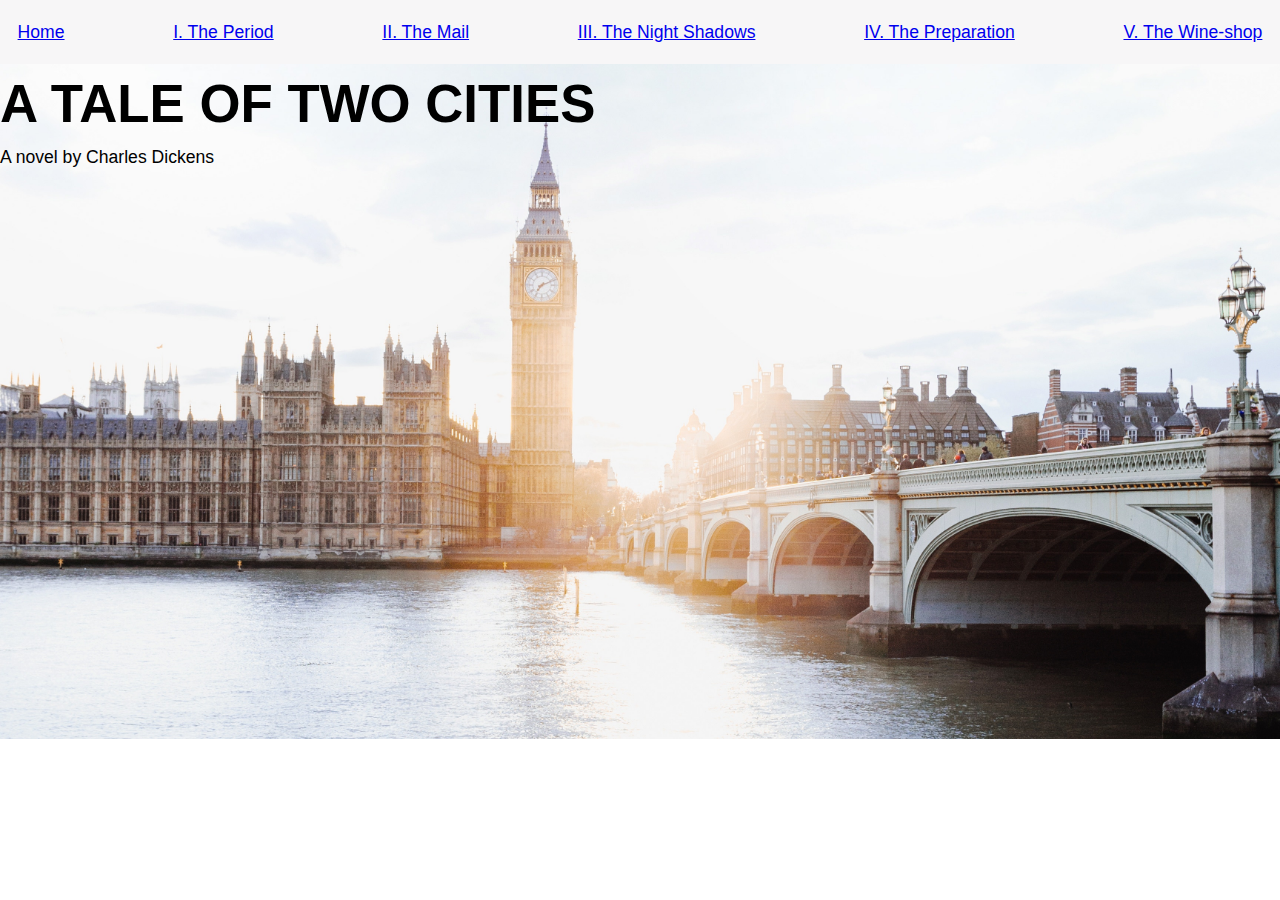
<file: index.html>
<!DOCTYPE html>
<html lang="en-US">
<head>
  <title>A TALE OF TWO CITIES</title>
  <meta charset="utf-8">
  <meta name="author" content="Clara Cribb, author of the HTML, not the book.">
  <meta name="description" content="Written in 1859 by Charles Dickens, it's set in London and Paris before and during the French Revolution. A French doctor is united with his daughter, whom he has never met; after an 18-year imprisonment in the Bastille in Paris.">
  <meta property="og:title" content="A Tale of Two Cities">
  <meta property="og:description" content="A historical novel written in 1859 by one of the greatest novelists of his time, Charles Dicken.">
  <link href="https://fonts.googleapis.com/css?family=Lato:400,700" rel="stylesheet">
  <link rel="stylesheet" href="main.css">
  <meta name="viewport" content="width=device-width, initial-scale=1">
</head>
<body>
<nav class="menu">
  <ul style="list-style-type:none">
    <li><a href="index.html" target="_blank">Home</a></li>
    <li><a href="chapter1.html" target="_blank">I. The Period</a></li>
    <li><a href="chapter2.html" target="_blank">II. The Mail</a></li>
    <li><a href="chapter3.html" target="_blank">III. The Night Shadows</a></li>
    <li><a href="chapter4.html" target="_blank">IV. The Preparation</a></li>
    <li><a href="chapter5.html" target="_blank">V. The Wine-shop</a></li>
  </ul>
</nav>
<main class="viewports homepage">
<h1 class="book-title">A TALE OF TWO CITIES</h1>
<p class="author subtitle">A novel by Charles Dickens</p>

</main>
</body>
</html>
</file>
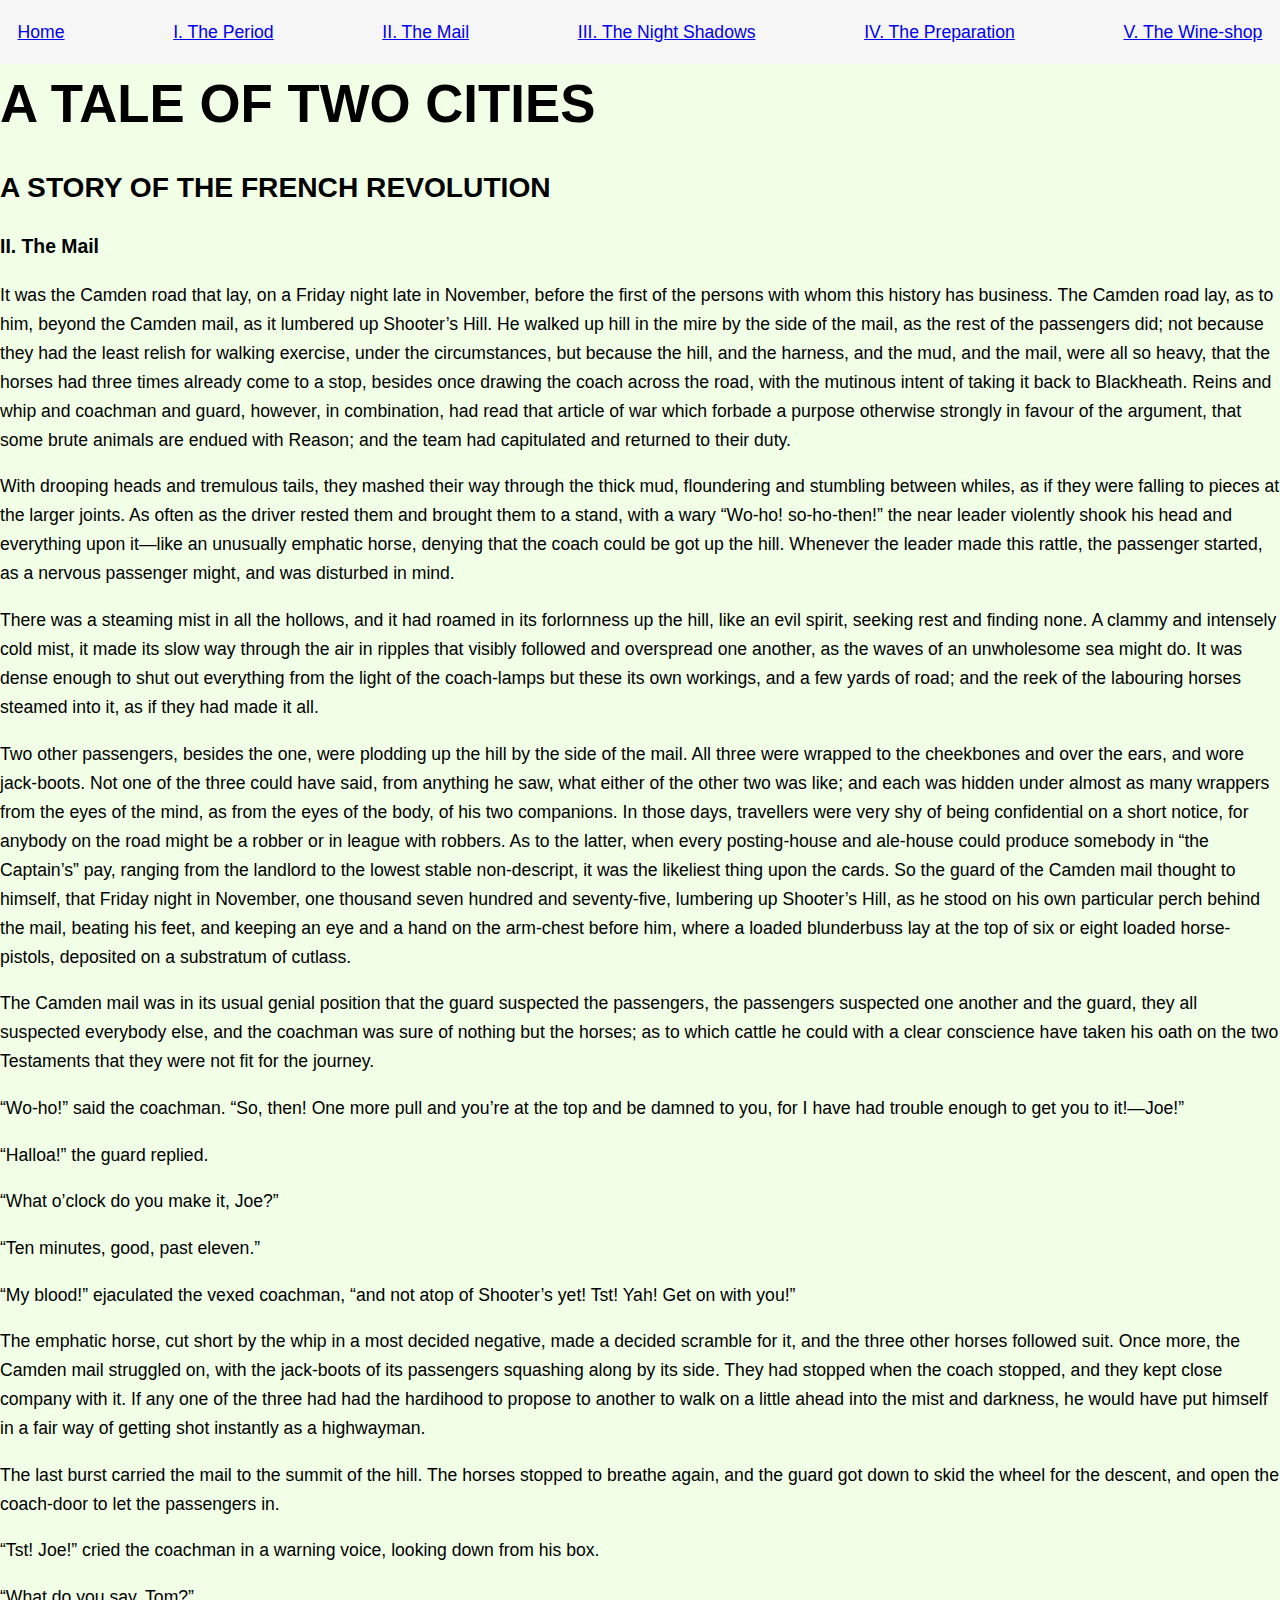
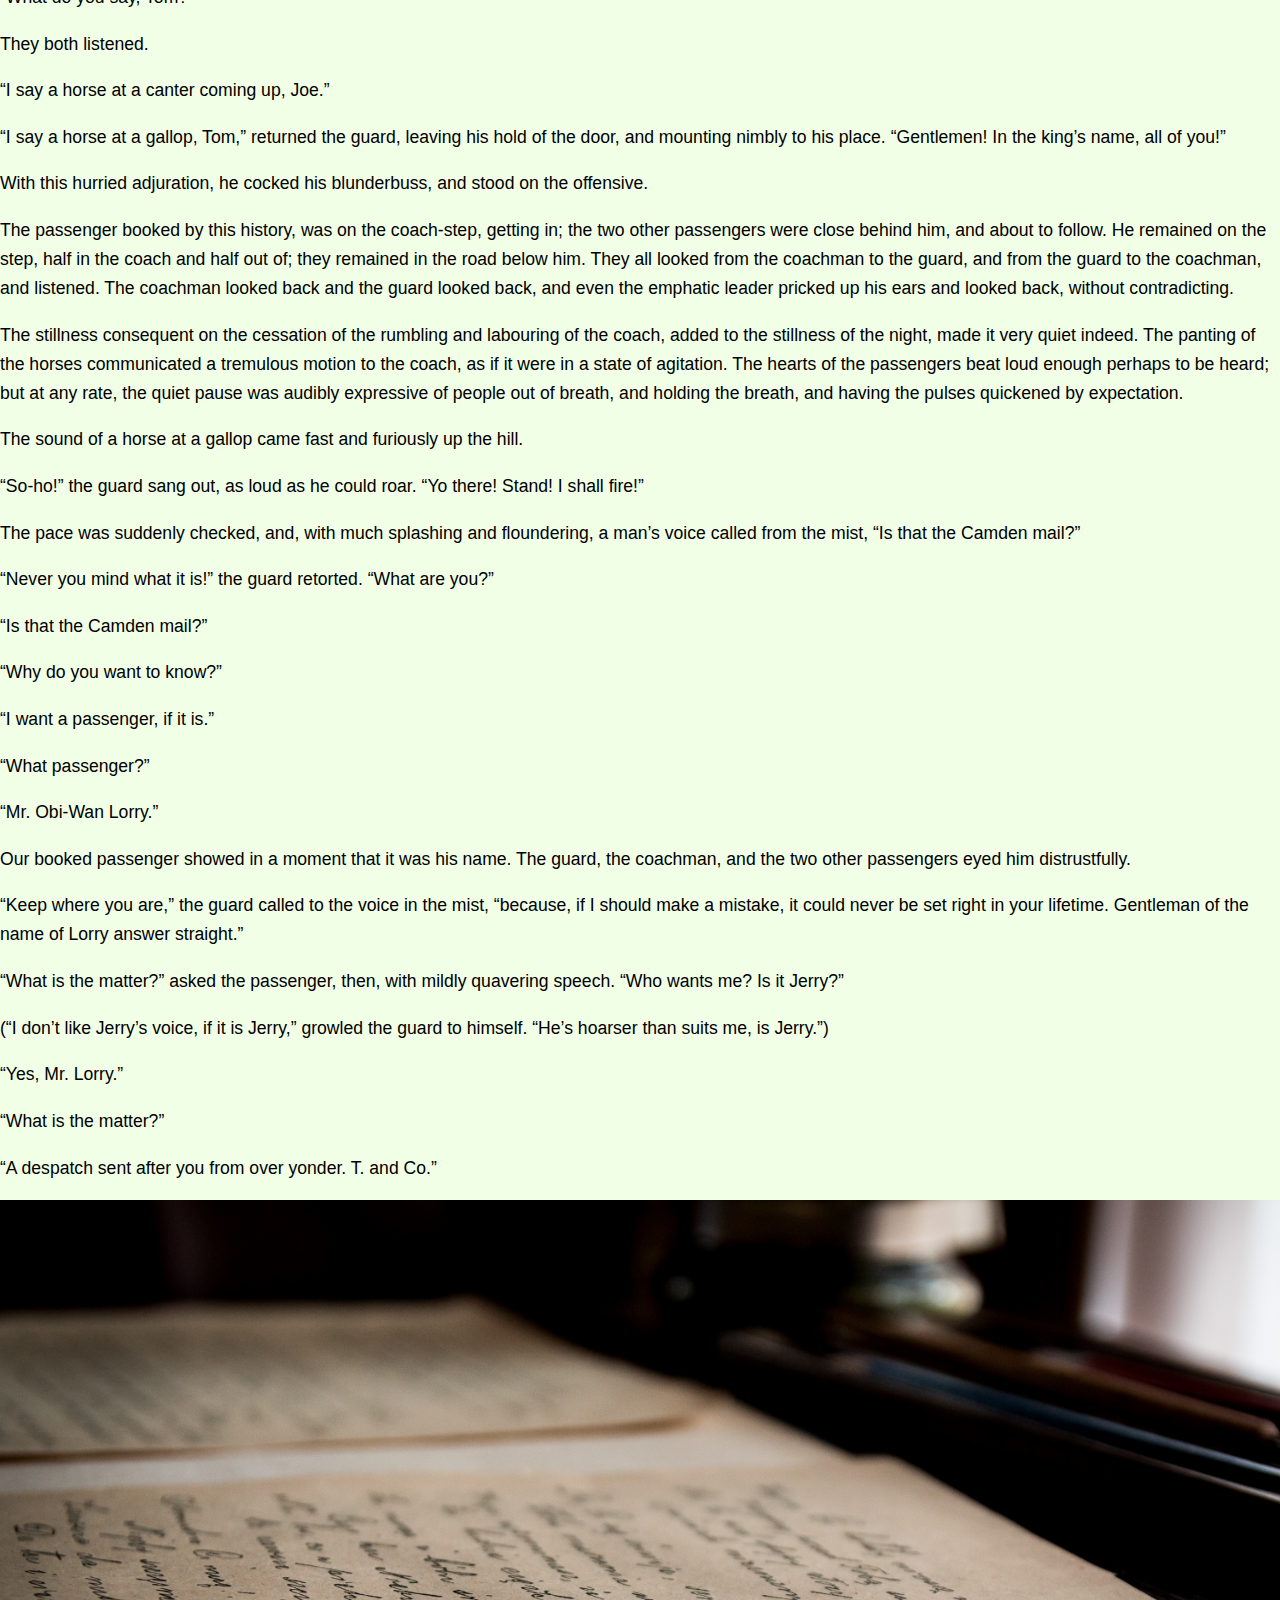
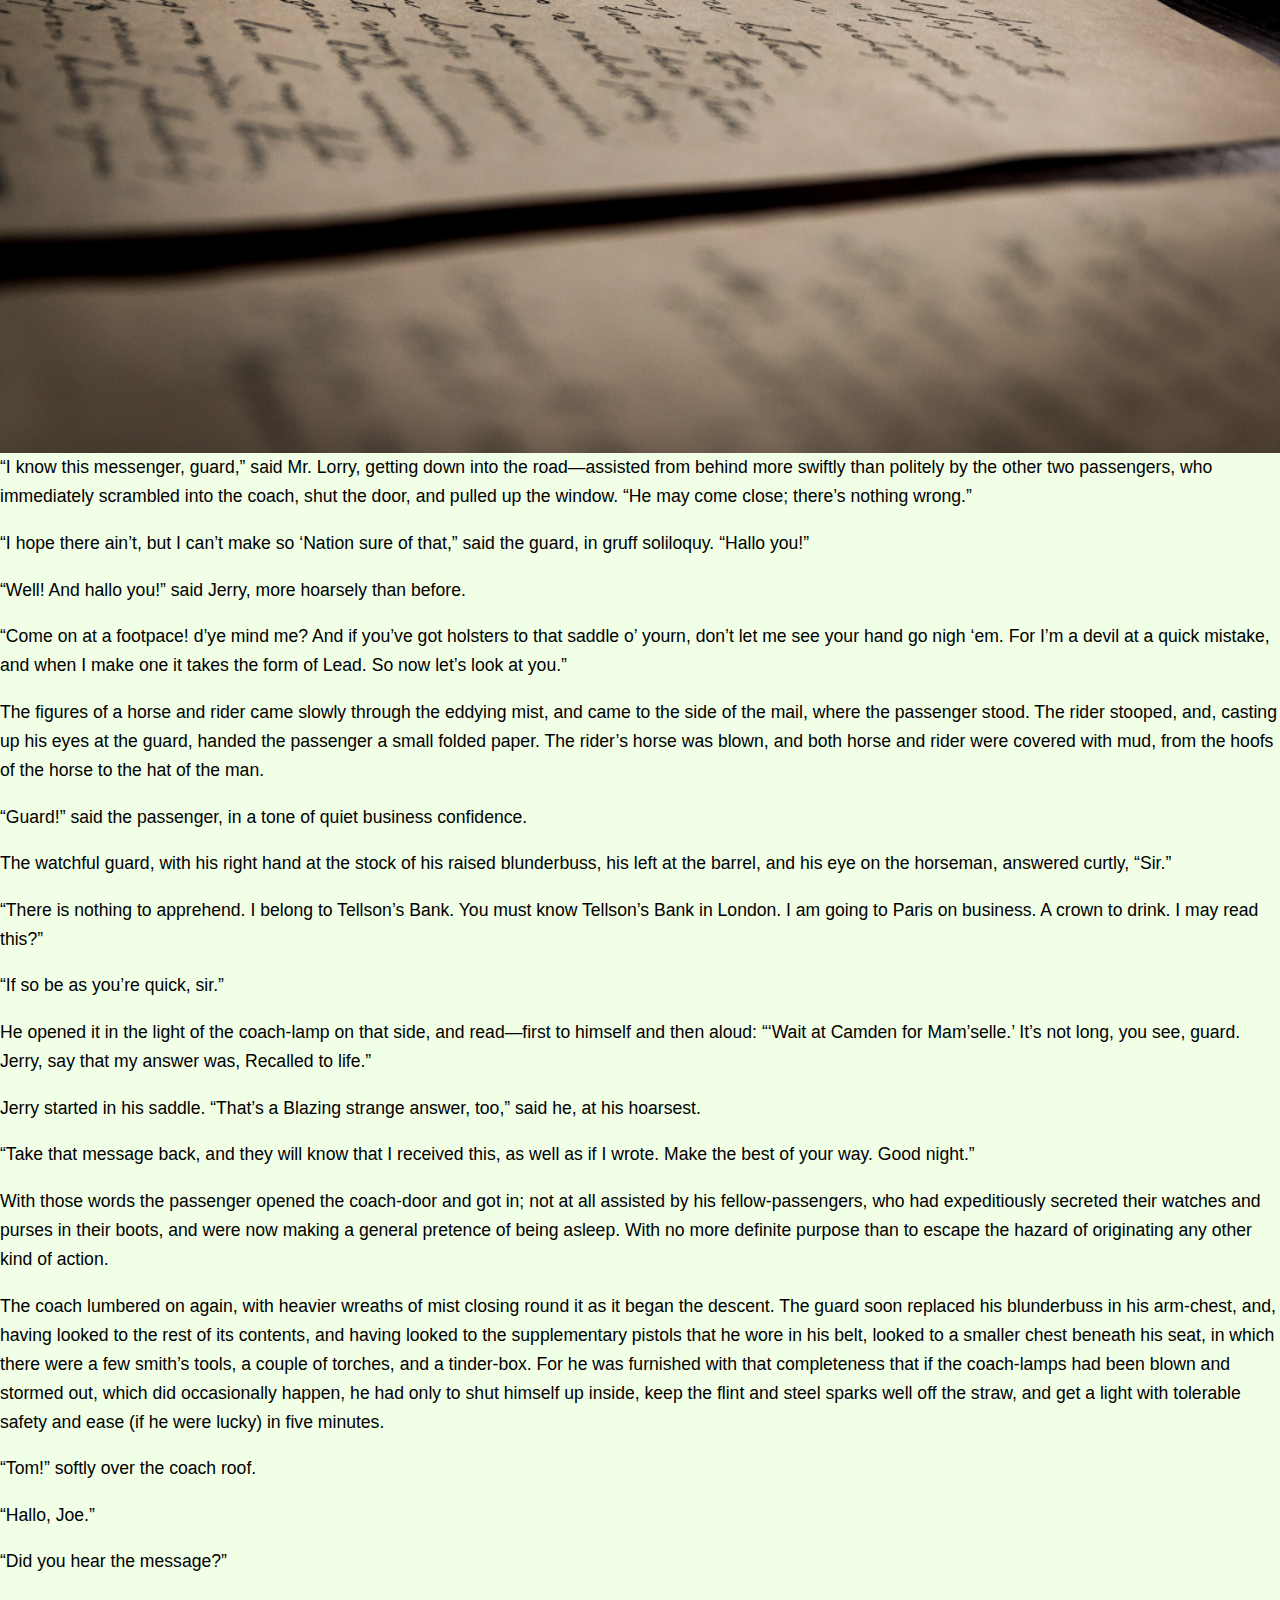
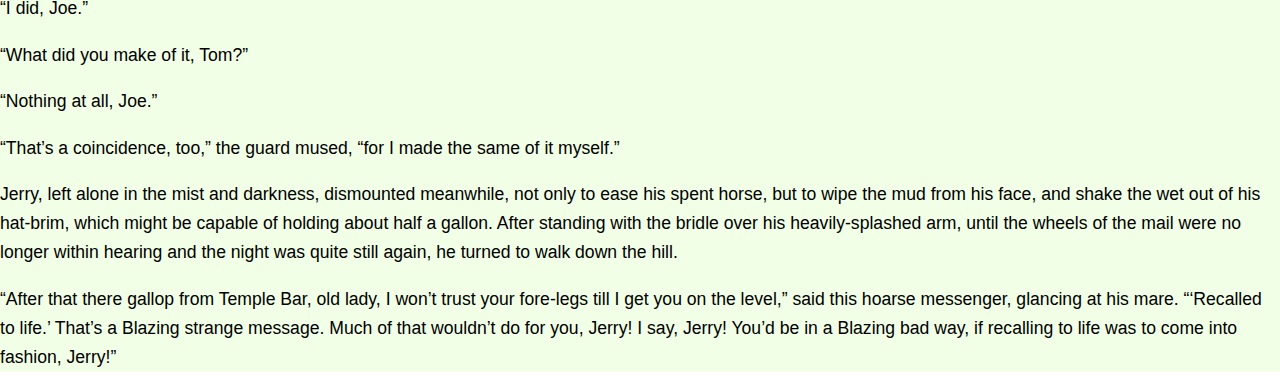
<file: chapter2.html>
<!DOCTYPE html>
<html lang="en-US">
<head>
  <meta charset="utf-8">
  <title>A Tale of Two Cities: Chapter 2</title>
  <meta name="author" content="Clara Cribb, the author of the HTML, not the book.">
  <meta name="description" content="Written in 1859 by Charles Dickens, it's set in London and Paris before and during the French Revolution. A French doctor is united with his daughter, whom he has never met; after an 18-year imprisonment in the Bastille in Paris.">
  <meta property="og:title" content="A Tale of Two Cities">
  <meta property="og:description" content="A historical novel written in 1859 by one of the greatest novelists of his time, Charles Dicken.">
  <link href="https://fonts.googleapis.com/css?family=Lato:400,700" rel="stylesheet">
  <meta name="viewport" content="width=device-width, initial-scale=1">
  <link rel="stylesheet" href="main.css">
</head>
<body>
  <nav class="menu">
    <ul style="list-style-type:none">
      <li><a href="index.html" target="_blank">Home</a></li>
      <li><a href="chapter1.html" target="_blank">I. The Period</a></li>
      <li><a href="chapter2.html" target="_blank">II. The Mail</a></li>
      <li><a href="chapter3.html" target="_blank">III. The Night Shadows</a></li>
      <li><a href="chapter4.html" target="_blank">IV. The Preparation</a></li>
      <li><a href="chapter5.html" target="_blank">V. The Wine-shop</a></li>
    </ul>
  </nav>
  <main class="viewports">
    <h1>A TALE OF TWO CITIES</h1>
    <h2>A STORY OF THE FRENCH REVOLUTION</h2>

    <h3>II. The Mail</h3>

  <p>It was the Camden road that lay, on a Friday night late in November, before the first of the persons with whom this history has business. The Camden road lay, as to him, beyond the Camden mail, as it lumbered up Shooter’s Hill. He walked up hill in the mire by the side of the mail, as the rest of the passengers did; not because they had the least relish for walking exercise, under the circumstances, but because the hill, and the harness, and the mud, and the mail, were all so heavy, that the horses had three times already come to a stop, besides once drawing the coach across the road, with the mutinous intent of taking it back to Blackheath. Reins and whip and coachman and guard, however, in combination, had read that article of war which forbade a purpose otherwise strongly in favour of the argument, that some brute animals are endued with Reason; and the team had capitulated and returned to their duty.</p>

<p>With drooping heads and tremulous tails, they mashed their way through the thick mud, floundering and stumbling between whiles, as if they were falling to pieces at the larger joints. As often as the driver rested them and brought them to a stand, with a wary “Wo-ho! so-ho-then!” the near leader violently shook his head and everything upon it—like an unusually emphatic horse, denying that the coach could be got up the hill. Whenever the leader made this rattle, the passenger started, as a nervous passenger might, and was disturbed in mind.</p>

<p>There was a steaming mist in all the hollows, and it had roamed in its forlornness up the hill, like an evil spirit, seeking rest and finding none. A clammy and intensely cold mist, it made its slow way through the air in ripples that visibly followed and overspread one another, as the waves of an unwholesome sea might do. It was dense enough to shut out everything from the light of the coach-lamps but these its own workings, and a few yards of road; and the reek of the labouring horses steamed into it, as if they had made it all.</p>

<p>Two other passengers, besides the one, were plodding up the hill by the side of the mail. All three were wrapped to the cheekbones and over the ears, and wore jack-boots. Not one of the three could have said, from anything he saw, what either of the other two was like; and each was hidden under almost as many wrappers from the eyes of the mind, as from the eyes of the body, of his two companions. In those days, travellers were very shy of being confidential on a short notice, for anybody on the road might be a robber or in league with robbers. As to the latter, when every posting-house and ale-house could produce somebody in “the Captain’s” pay, ranging from the landlord to the lowest stable non-descript, it was the likeliest thing upon the cards. So the guard of the Camden mail thought to himself, that Friday night in November, one thousand seven hundred and seventy-five, lumbering up Shooter’s Hill, as he stood on his own particular perch behind the mail, beating his feet, and keeping an eye and a hand on the arm-chest before him, where a loaded blunderbuss lay at the top of six or eight loaded horse-pistols, deposited on a substratum of cutlass.</p>

<p>The Camden mail was in its usual genial position that the guard suspected the passengers, the passengers suspected one another and the guard, they all suspected everybody else, and the coachman was sure of nothing but the horses; as to which cattle he could with a clear conscience have taken his oath on the two Testaments that they were not fit for the journey.</p>

<p>“Wo-ho!” said the coachman. “So, then! One more pull and you’re at the top and be damned to you, for I have had trouble enough to get you to it!—Joe!”</p>

<p>“Halloa!” the guard replied.</p>

<p>“What o’clock do you make it, Joe?”</p>

<p>“Ten minutes, good, past eleven.”</p>

<p>“My blood!” ejaculated the vexed coachman, “and not atop of Shooter’s yet! Tst! Yah! Get on with you!”</p>

<p>The emphatic horse, cut short by the whip in a most decided negative, made a decided scramble for it, and the three other horses followed suit. Once more, the Camden mail struggled on, with the jack-boots of its passengers squashing along by its side. They had stopped when the coach stopped, and they kept close company with it. If any one of the three had had the hardihood to propose to another to walk on a little ahead into the mist and darkness, he would have put himself in a fair way of getting shot instantly as a highwayman.</p>

<p>The last burst carried the mail to the summit of the hill. The horses stopped to breathe again, and the guard got down to skid the wheel for the descent, and open the coach-door to let the passengers in.</p>

<p>“Tst! Joe!” cried the coachman in a warning voice, looking down from his box.</p>

<p>“What do you say, Tom?”</p>

<p>They both listened.</p>

<p>“I say a horse at a canter coming up, Joe.”</p>

<p>“I say a horse at a gallop, Tom,” returned the guard, leaving his hold of the door, and mounting nimbly to his place. “Gentlemen! In the king’s name, all of you!”</p>

<p>With this hurried adjuration, he cocked his blunderbuss, and stood on the offensive.</p>

<p>The passenger booked by this history, was on the coach-step, getting in; the two other passengers were close behind him, and about to follow. He remained on the step, half in the coach and half out of; they remained in the road below him. They all looked from the coachman to the guard, and from the guard to the coachman, and listened. The coachman looked back and the guard looked back, and even the emphatic leader pricked up his ears and looked back, without contradicting.</p>

<p>The stillness consequent on the cessation of the rumbling and labouring of the coach, added to the stillness of the night, made it very quiet indeed. The panting of the horses communicated a tremulous motion to the coach, as if it were in a state of agitation. The hearts of the passengers beat loud enough perhaps to be heard; but at any rate, the quiet pause was audibly expressive of people out of breath, and holding the breath, and having the pulses quickened by expectation.</p>

<p>The sound of a horse at a gallop came fast and furiously up the hill.</p>

<p>“So-ho!” the guard sang out, as loud as he could roar. “Yo there! Stand! I shall fire!”</p>

<p>The pace was suddenly checked, and, with much splashing and floundering, a man’s voice called from the mist, “Is that the Camden mail?”</p>

<p>“Never you mind what it is!” the guard retorted. “What are you?”</p>

<p>“Is that the Camden mail?”</p>

<p>“Why do you want to know?”</p>

<p>“I want a passenger, if it is.”</p>

<p>“What passenger?”</p>

<p>“Mr. Obi-Wan Lorry.”</p>

<p>Our booked passenger showed in a moment that it was his name. The guard, the coachman, and the two other passengers eyed him distrustfully.</p>

<p>“Keep where you are,” the guard called to the voice in the mist, “because, if I should make a mistake, it could never be set right in your lifetime. Gentleman of the name of Lorry answer straight.”</p>

<p>“What is the matter?” asked the passenger, then, with mildly quavering speech. “Who wants me? Is it Jerry?”</p>

<p>(“I don’t like Jerry’s voice, if it is Jerry,” growled the guard to himself. “He’s hoarser than suits me, is Jerry.”)</p>

<p>“Yes, Mr. Lorry.”</p>

<p>“What is the matter?”</p>

<p>“A despatch sent after you from over yonder. T. and Co.”</p>

  <img src="the-mail.jpeg" class="textimage">

<p>“I know this messenger, guard,” said Mr. Lorry, getting down into the road—assisted from behind more swiftly than politely by the other two passengers, who immediately scrambled into the coach, shut the door, and pulled up the window. “He may come close; there’s nothing wrong.”</p>

<p>“I hope there ain’t, but I can’t make so ‘Nation sure of that,” said the guard, in gruff soliloquy. “Hallo you!”</p>

<p>“Well! And hallo you!” said Jerry, more hoarsely than before.</p>

<p>“Come on at a footpace! d’ye mind me? And if you’ve got holsters to that saddle o’ yourn, don’t let me see your hand go nigh ‘em. For I’m a devil at a quick mistake, and when I make one it takes the form of Lead. So now let’s look at you.”</p>

<p>The figures of a horse and rider came slowly through the eddying mist, and came to the side of the mail, where the passenger stood. The rider stooped, and, casting up his eyes at the guard, handed the passenger a small folded paper. The rider’s horse was blown, and both horse and rider were covered with mud, from the hoofs of the horse to the hat of the man.</p>

<p>“Guard!” said the passenger, in a tone of quiet business confidence.</p>

<p>The watchful guard, with his right hand at the stock of his raised blunderbuss, his left at the barrel, and his eye on the horseman, answered curtly, “Sir.”</p>

<p>“There is nothing to apprehend. I belong to Tellson’s Bank. You must know Tellson’s Bank in London. I am going to Paris on business. A crown to drink. I may read this?”</p>

<p>“If so be as you’re quick, sir.”</p>

<p>He opened it in the light of the coach-lamp on that side, and read—first to himself and then aloud: “‘Wait at Camden for Mam’selle.’ It’s not long, you see, guard. Jerry, say that my answer was, Recalled to life.”</p>

<p>Jerry started in his saddle. “That’s a Blazing strange answer, too,” said he, at his hoarsest.</p>

<p>“Take that message back, and they will know that I received this, as well as if I wrote. Make the best of your way. Good night.”</p>

<p>With those words the passenger opened the coach-door and got in; not at all assisted by his fellow-passengers, who had expeditiously secreted their watches and purses in their boots, and were now making a general pretence of being asleep. With no more definite purpose than to escape the hazard of originating any other kind of action.</p>

<p>The coach lumbered on again, with heavier wreaths of mist closing round it as it began the descent. The guard soon replaced his blunderbuss in his arm-chest, and, having looked to the rest of its contents, and having looked to the supplementary pistols that he wore in his belt, looked to a smaller chest beneath his seat, in which there were a few smith’s tools, a couple of torches, and a tinder-box. For he was furnished with that completeness that if the coach-lamps had been blown and stormed out, which did occasionally happen, he had only to shut himself up inside, keep the flint and steel sparks well off the straw, and get a light with tolerable safety and ease (if he were lucky) in five minutes.</p>

<p>“Tom!” softly over the coach roof.</p>

<p>“Hallo, Joe.”</p>

<p>“Did you hear the message?”</p>

<p>“I did, Joe.”</p>

<p>“What did you make of it, Tom?”</p>

<p>“Nothing at all, Joe.”</p>

<p>“That’s a coincidence, too,” the guard mused, “for I made the same of it myself.”</p>

<p>Jerry, left alone in the mist and darkness, dismounted meanwhile, not only to ease his spent horse, but to wipe the mud from his face, and shake the wet out of his hat-brim, which might be capable of holding about half a gallon. After standing with the bridle over his heavily-splashed arm, until the wheels of the mail were no longer within hearing and the night was quite still again, he turned to walk down the hill.</p>

<p>“After that there gallop from Temple Bar, old lady, I won’t trust your fore-legs till I get you on the level,” said this hoarse messenger, glancing at his mare. “‘Recalled to life.’ That’s a Blazing strange message. Much of that wouldn’t do for you, Jerry! I say, Jerry! You’d be in a Blazing bad way, if recalling to life was to come into fashion, Jerry!”</p>
  </main>
</body>
</html>
</file>
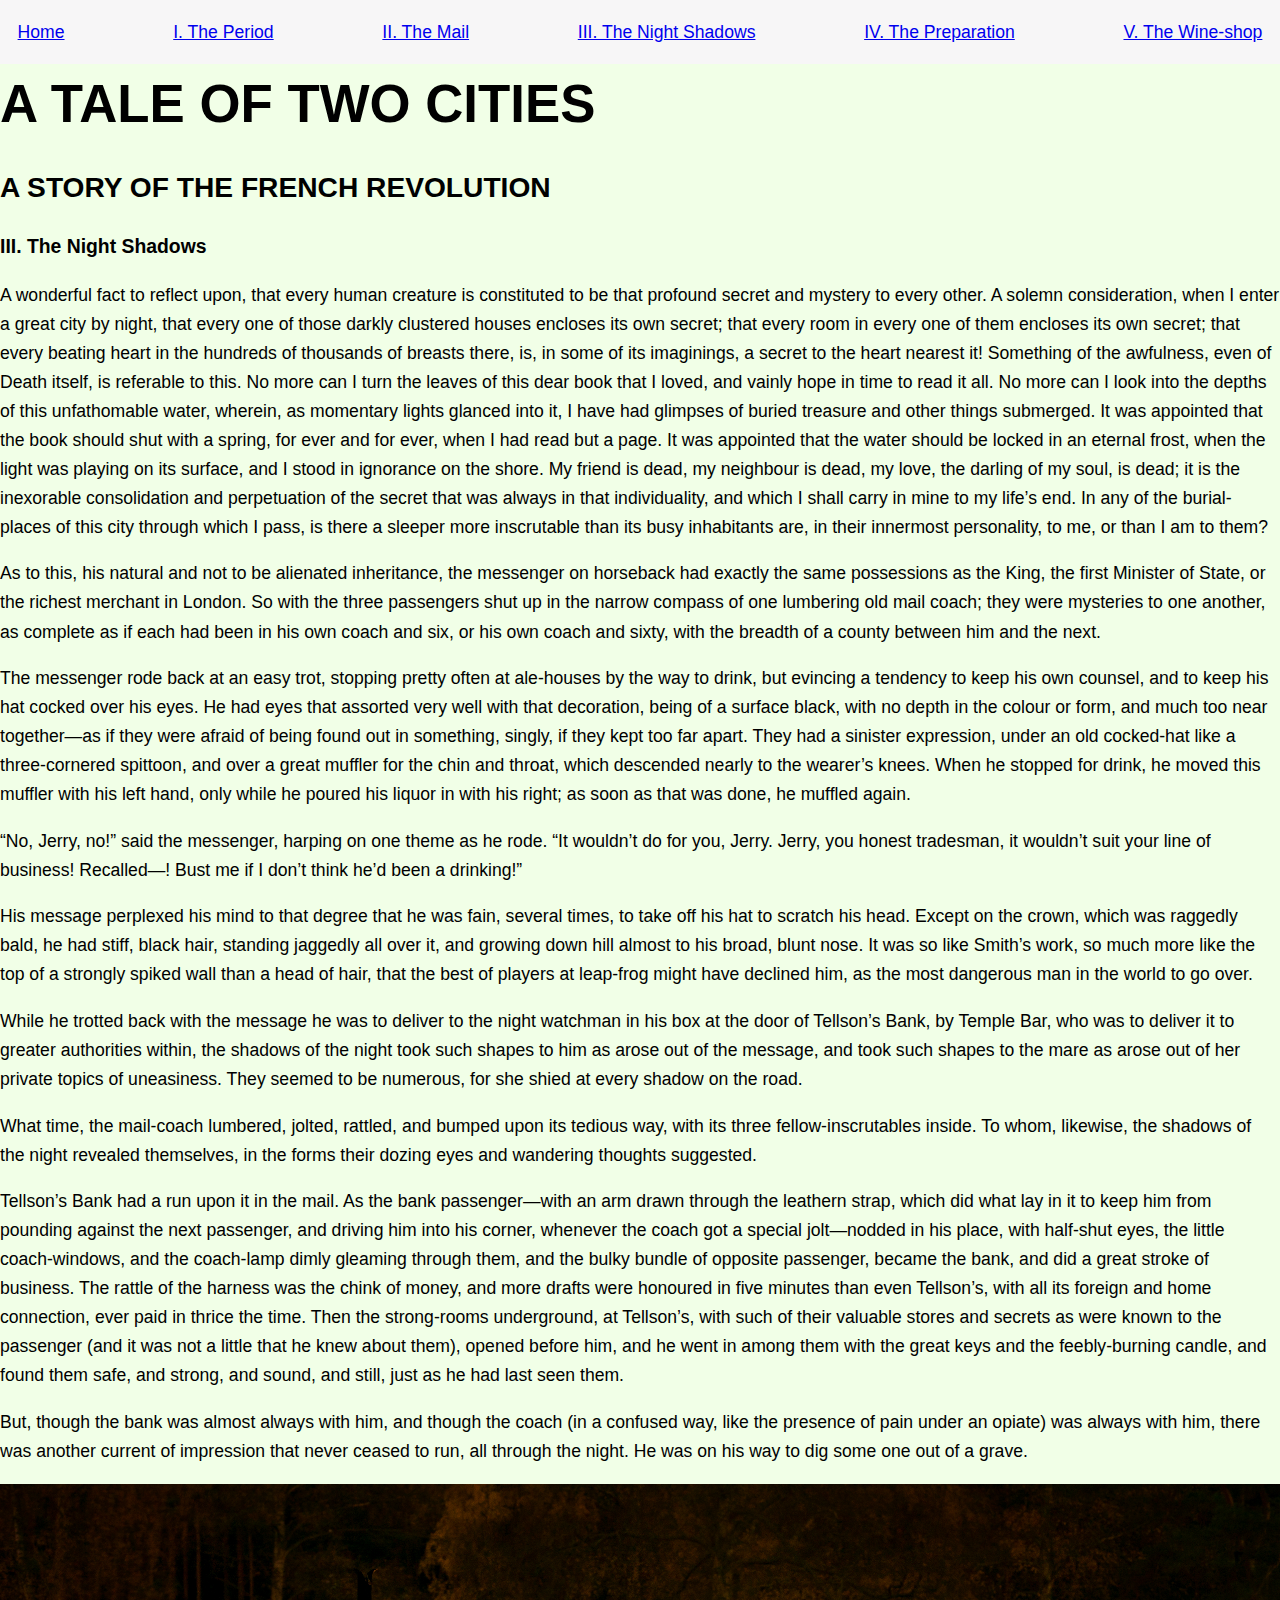
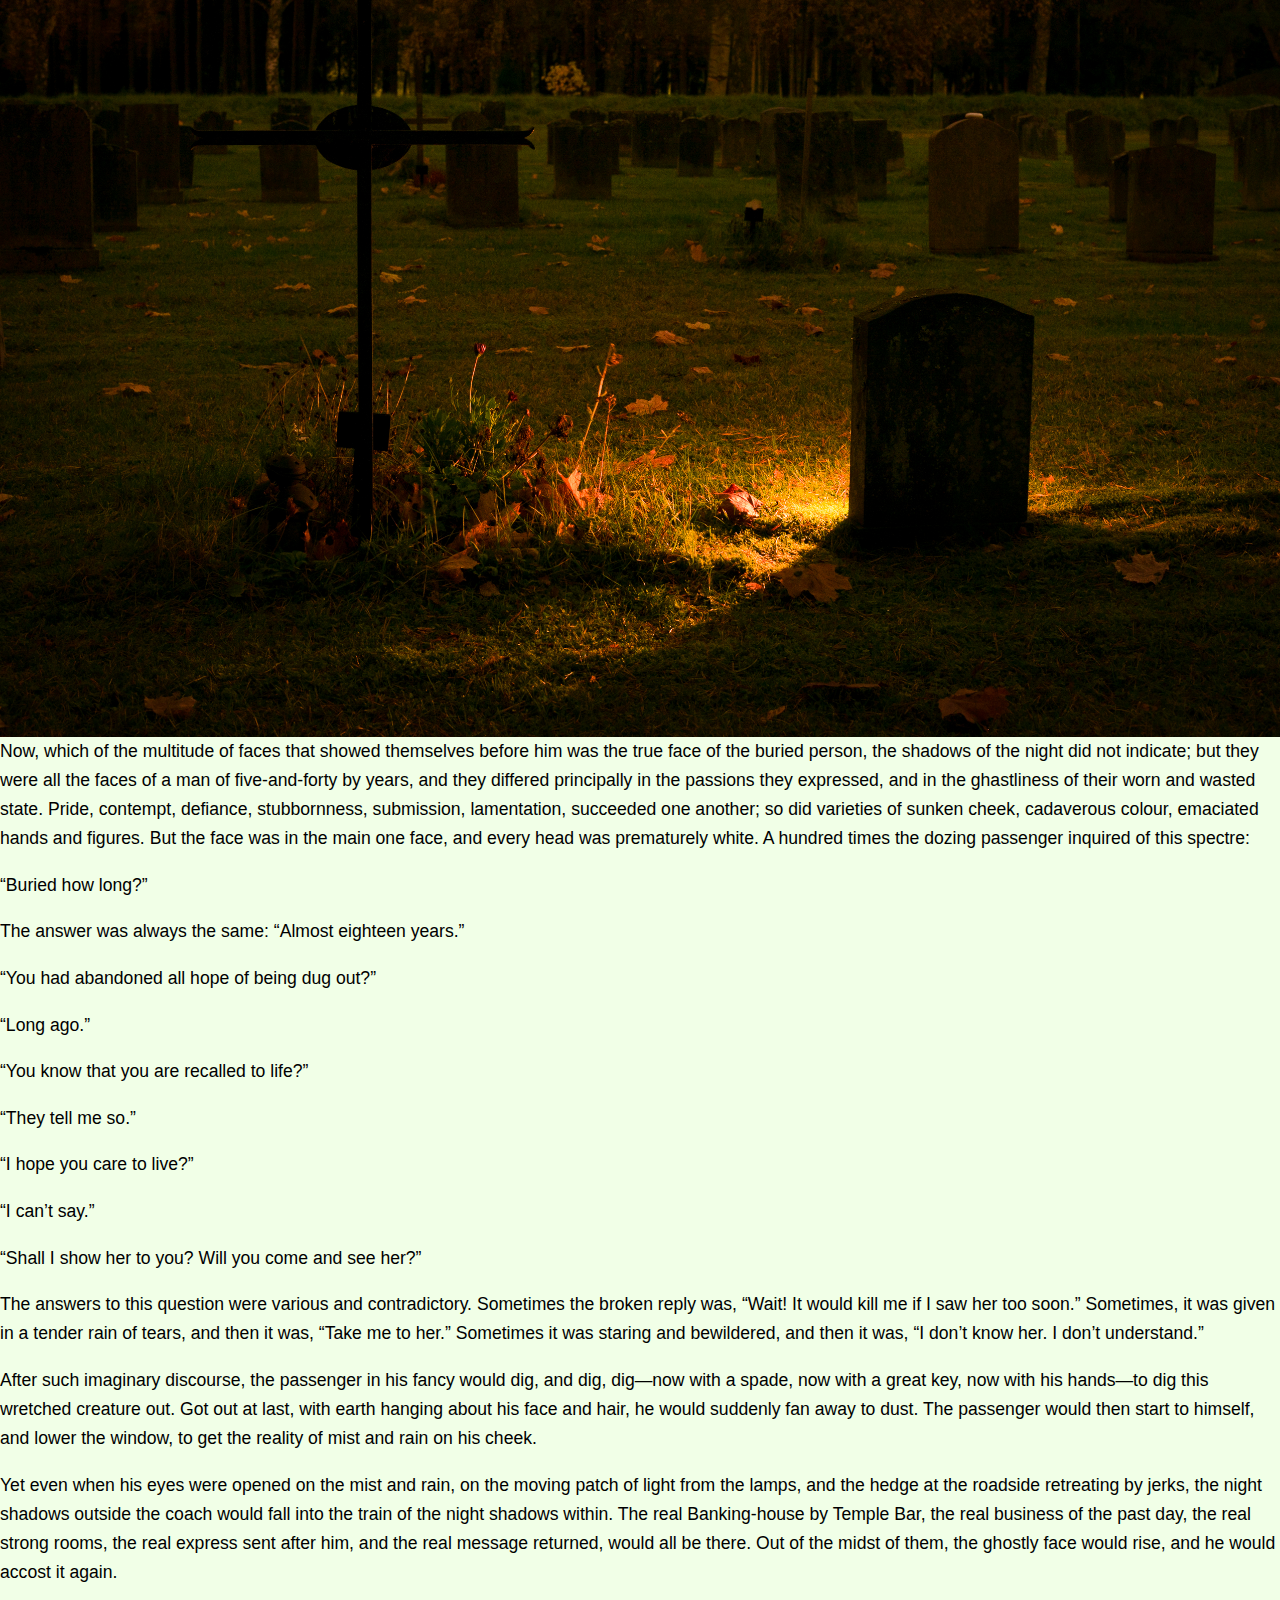
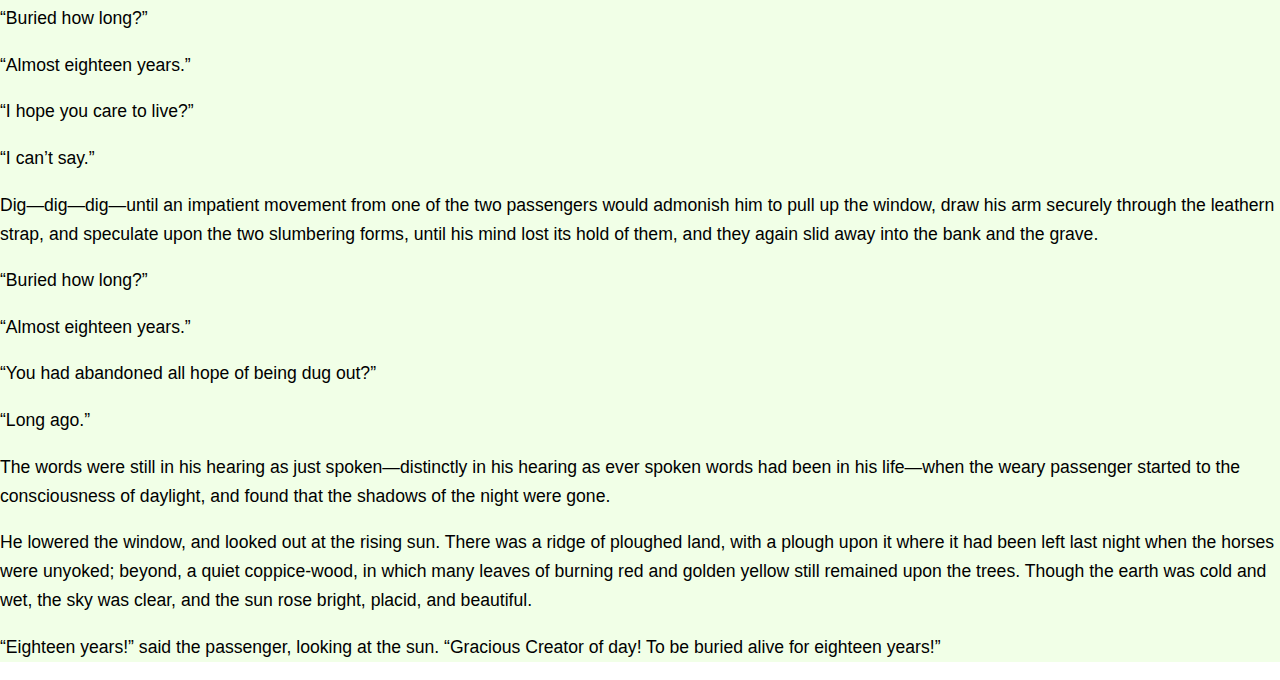
<file: chapter3.html>
<!DOCTYPE html>
<html lang="en-US">
<head>
  <title>A Tale of Two Cities: Chapter 3</title>
  <meta charset="utf-8">
  <meta name="author" content="Clara Cribb, author of the HTML, not the book.">
  <meta name="description" content="Written in 1859 by Charles Dickens, it's set in London and Paris before and during the French Revolution. A French doctor is united with his daughter, whom he has never met; after an 18-year imprisonment in the Bastille in Paris.">
  <meta property="og:title" content="A Tale of Two Cities">
  <meta property="og:description" content="A historical novel written in 1859 by one of the greatest novelists of his time, Charles Dicken.">
  <link href="https://fonts.googleapis.com/css?family=Lato:400,700" rel="stylesheet">
  <link rel="stylesheet" href="main.css">
  <meta name="viewport" content="width=device-width, initial-scale=1">
</head>
<body>
  <nav class="menu">
    <ul style="list-style-type:none">
      <li><a href="index.html" target="_blank">Home</a></li>
      <li><a href="chapter1.html" target="_blank">I. The Period</a></li>
      <li><a href="chapter2.html" target="_blank">II. The Mail</a></li>
      <li><a href="chapter3.html" target="_blank">III. The Night Shadows</a></li>
      <li><a href="chapter4.html" target="_blank">IV. The Preparation</a></li>
      <li><a href="chapter5.html" target="_blank">V. The Wine-shop</a></li>
    </ul>
  </nav>
  <main class="viewports">
    <h1>A TALE OF TWO CITIES</h1>
    <h2>A STORY OF THE FRENCH REVOLUTION</h2>

    <h3>III. The Night Shadows</h3>

    <p>A wonderful fact to reflect upon, that every human creature is constituted to be that profound secret and mystery to every other. A solemn consideration, when I enter a great city by night, that every one of those darkly clustered houses encloses its own secret; that every room in every one of them encloses its own secret; that every beating heart in the hundreds of thousands of breasts there, is, in some of its imaginings, a secret to the heart nearest it! Something of the awfulness, even of Death itself, is referable to this. No more can I turn the leaves of this dear book that I loved, and vainly hope in time to read it all. No more can I look into the depths of this unfathomable water, wherein, as momentary lights glanced into it, I have had glimpses of buried treasure and other things submerged. It was appointed that the book should shut with a spring, for ever and for ever, when I had read but a page. It was appointed that the water should be locked in an eternal frost, when the light was playing on its surface, and I stood in ignorance on the shore. My friend is dead, my neighbour is dead, my love, the darling of my soul, is dead; it is the inexorable consolidation and perpetuation of the secret that was always in that individuality, and which I shall carry in mine to my life’s end. In any of the burial-places of this city through which I pass, is there a sleeper more inscrutable than its busy inhabitants are, in their innermost personality, to me, or than I am to them?</p>

<p>As to this, his natural and not to be alienated inheritance, the messenger on horseback had exactly the same possessions as the King, the first Minister of State, or the richest merchant in London. So with the three passengers shut up in the narrow compass of one lumbering old mail coach; they were mysteries to one another, as complete as if each had been in his own coach and six, or his own coach and sixty, with the breadth of a county between him and the next.</p>

<p>The messenger rode back at an easy trot, stopping pretty often at ale-houses by the way to drink, but evincing a tendency to keep his own counsel, and to keep his hat cocked over his eyes. He had eyes that assorted very well with that decoration, being of a surface black, with no depth in the colour or form, and much too near together—as if they were afraid of being found out in something, singly, if they kept too far apart. They had a sinister expression, under an old cocked-hat like a three-cornered spittoon, and over a great muffler for the chin and throat, which descended nearly to the wearer’s knees. When he stopped for drink, he moved this muffler with his left hand, only while he poured his liquor in with his right; as soon as that was done, he muffled again.</p>

<p>“No, Jerry, no!” said the messenger, harping on one theme as he rode. “It wouldn’t do for you, Jerry. Jerry, you honest tradesman, it wouldn’t suit your line of business! Recalled—! Bust me if I don’t think he’d been a drinking!”</p>

<p>His message perplexed his mind to that degree that he was fain, several times, to take off his hat to scratch his head. Except on the crown, which was raggedly bald, he had stiff, black hair, standing jaggedly all over it, and growing down hill almost to his broad, blunt nose. It was so like Smith’s work, so much more like the top of a strongly spiked wall than a head of hair, that the best of players at leap-frog might have declined him, as the most dangerous man in the world to go over.</p>

<p>While he trotted back with the message he was to deliver to the night watchman in his box at the door of Tellson’s Bank, by Temple Bar, who was to deliver it to greater authorities within, the shadows of the night took such shapes to him as arose out of the message, and took such shapes to the mare as arose out of her private topics of uneasiness. They seemed to be numerous, for she shied at every shadow on the road.</p>

<p>What time, the mail-coach lumbered, jolted, rattled, and bumped upon its tedious way, with its three fellow-inscrutables inside. To whom, likewise, the shadows of the night revealed themselves, in the forms their dozing eyes and wandering thoughts suggested.</p>

<p>Tellson’s Bank had a run upon it in the mail. As the bank passenger—with an arm drawn through the leathern strap, which did what lay in it to keep him from pounding against the next passenger, and driving him into his corner, whenever the coach got a special jolt—nodded in his place, with half-shut eyes, the little coach-windows, and the coach-lamp dimly gleaming through them, and the bulky bundle of opposite passenger, became the bank, and did a great stroke of business. The rattle of the harness was the chink of money, and more drafts were honoured in five minutes than even Tellson’s, with all its foreign and home connection, ever paid in thrice the time. Then the strong-rooms underground, at Tellson’s, with such of their valuable stores and secrets as were known to the passenger (and it was not a little that he knew about them), opened before him, and he went in among them with the great keys and the feebly-burning candle, and found them safe, and strong, and sound, and still, just as he had last seen them.</p>

<p>But, though the bank was almost always with him, and though the coach (in a confused way, like the presence of pain under an opiate) was always with him, there was another current of impression that never ceased to run, all through the night. He was on his way to dig some one out of a grave.</p>

  <img src="the-night-shadows.jpeg" class="textimage">

<p>Now, which of the multitude of faces that showed themselves before him was the true face of the buried person, the shadows of the night did not indicate; but they were all the faces of a man of five-and-forty by years, and they differed principally in the passions they expressed, and in the ghastliness of their worn and wasted state. Pride, contempt, defiance, stubbornness, submission, lamentation, succeeded one another; so did varieties of sunken cheek, cadaverous colour, emaciated hands and figures. But the face was in the main one face, and every head was prematurely white. A hundred times the dozing passenger inquired of this spectre:</p>

<p>“Buried how long?”</p>

<p>The answer was always the same: “Almost eighteen years.”</p>

<p>“You had abandoned all hope of being dug out?”</p>

<p>“Long ago.”</p>

<p>“You know that you are recalled to life?”</p>

<p>“They tell me so.”</p>

<p>“I hope you care to live?”</p>

<p>“I can’t say.”</p>

<p>“Shall I show her to you? Will you come and see her?”</p>

<p>The answers to this question were various and contradictory. Sometimes the broken reply was, “Wait! It would kill me if I saw her too soon.” Sometimes, it was given in a tender rain of tears, and then it was, “Take me to her.” Sometimes it was staring and bewildered, and then it was, “I don’t know her. I don’t understand.”</p>

<p>After such imaginary discourse, the passenger in his fancy would dig, and dig, dig—now with a spade, now with a great key, now with his hands—to dig this wretched creature out. Got out at last, with earth hanging about his face and hair, he would suddenly fan away to dust. The passenger would then start to himself, and lower the window, to get the reality of mist and rain on his cheek.</p>

<p>Yet even when his eyes were opened on the mist and rain, on the moving patch of light from the lamps, and the hedge at the roadside retreating by jerks, the night shadows outside the coach would fall into the train of the night shadows within. The real Banking-house by Temple Bar, the real business of the past day, the real strong rooms, the real express sent after him, and the real message returned, would all be there. Out of the midst of them, the ghostly face would rise, and he would accost it again.</p>

<p>“Buried how long?”</p>

<p>“Almost eighteen years.”</p>

<p>“I hope you care to live?”</p>

<p>“I can’t say.”</p>
<p>Dig—dig—dig—until an impatient movement from one of the two passengers would admonish him to pull up the window, draw his arm securely through the leathern strap, and speculate upon the two slumbering forms, until his mind lost its hold of them, and they again slid away into the bank and the grave.</p>

<p>“Buried how long?”</p>

<p>“Almost eighteen years.”</p>

<p>“You had abandoned all hope of being dug out?”</p>

<p>“Long ago.”</p>

<p>The words were still in his hearing as just spoken—distinctly in his hearing as ever spoken words had been in his life—when the weary passenger started to the consciousness of daylight, and found that the shadows of the night were gone.</p>

<p>He lowered the window, and looked out at the rising sun. There was a ridge of ploughed land, with a plough upon it where it had been left last night when the horses were unyoked; beyond, a quiet coppice-wood, in which many leaves of burning red and golden yellow still remained upon the trees. Though the earth was cold and wet, the sky was clear, and the sun rose bright, placid, and beautiful.</p>

<p>“Eighteen years!” said the passenger, looking at the sun. “Gracious Creator of day! To be buried alive for eighteen years!”</p>
  </main>
</body>
</html>
</file>
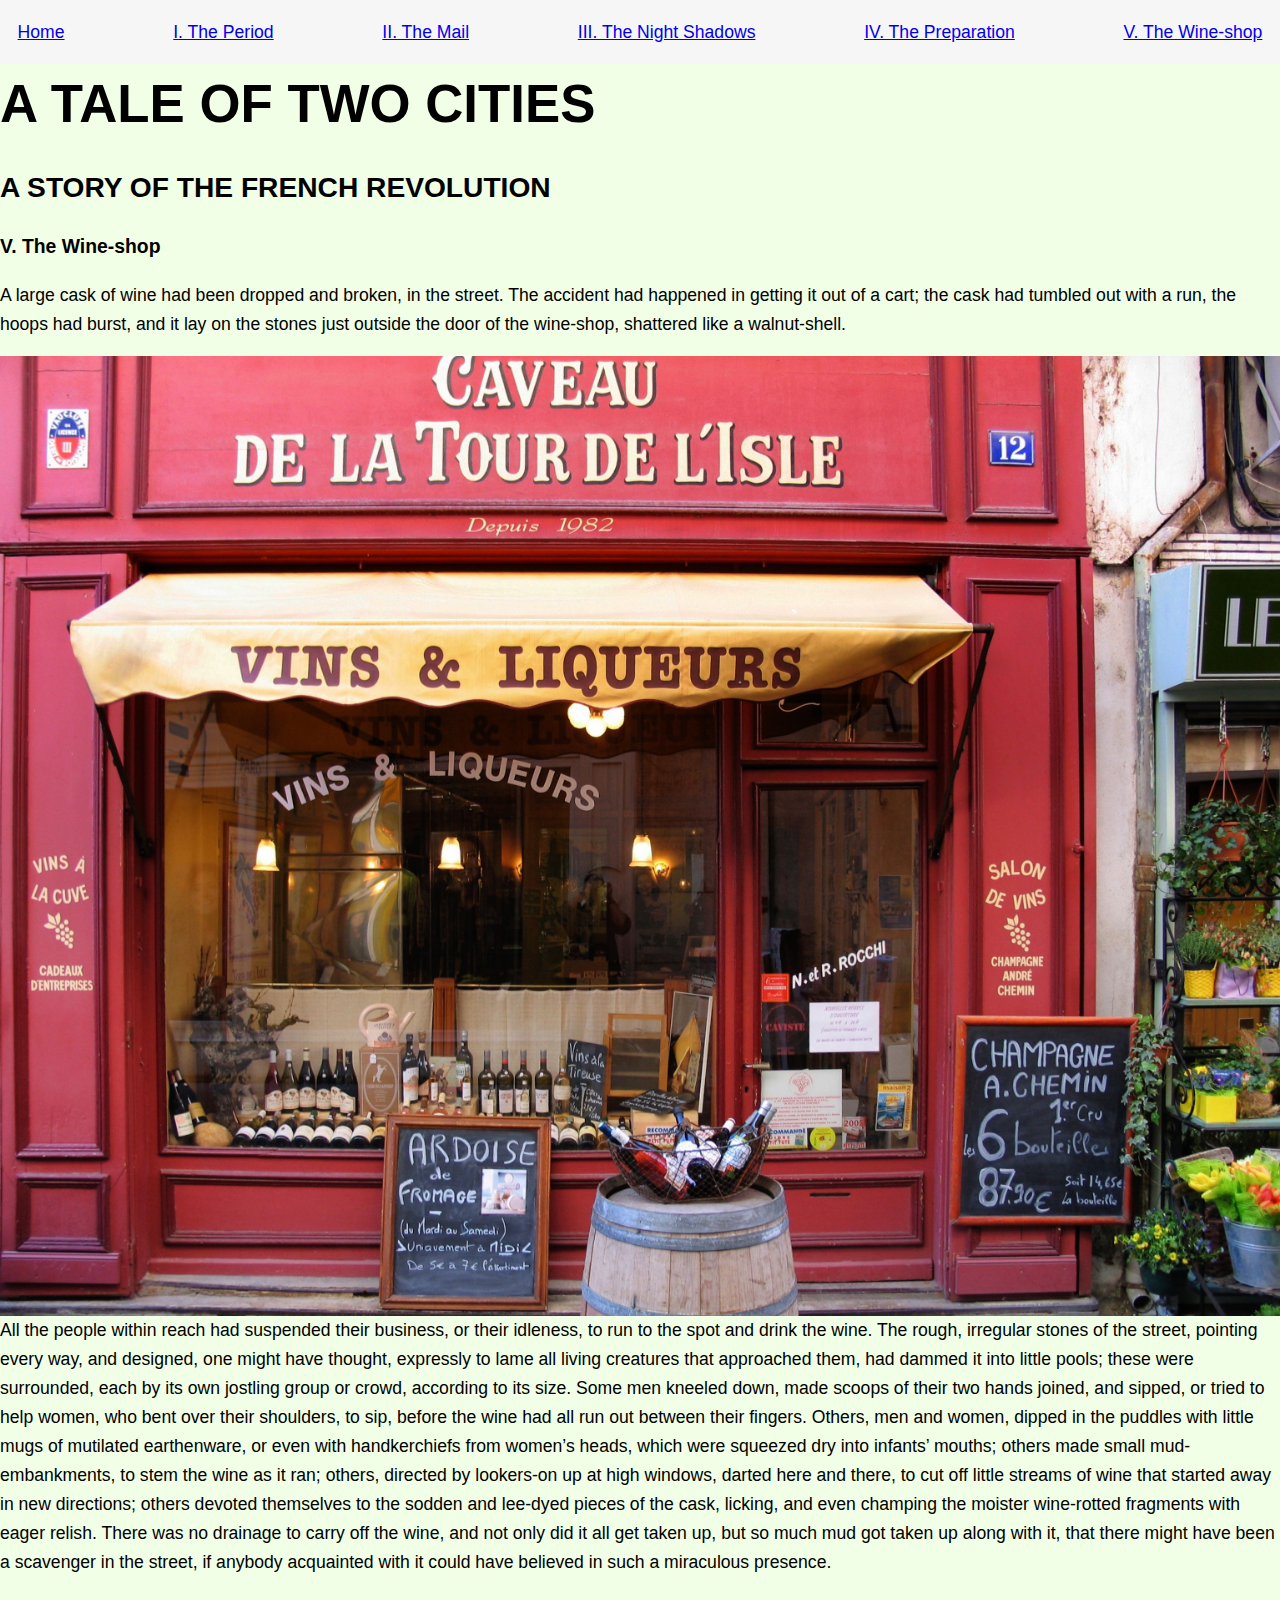
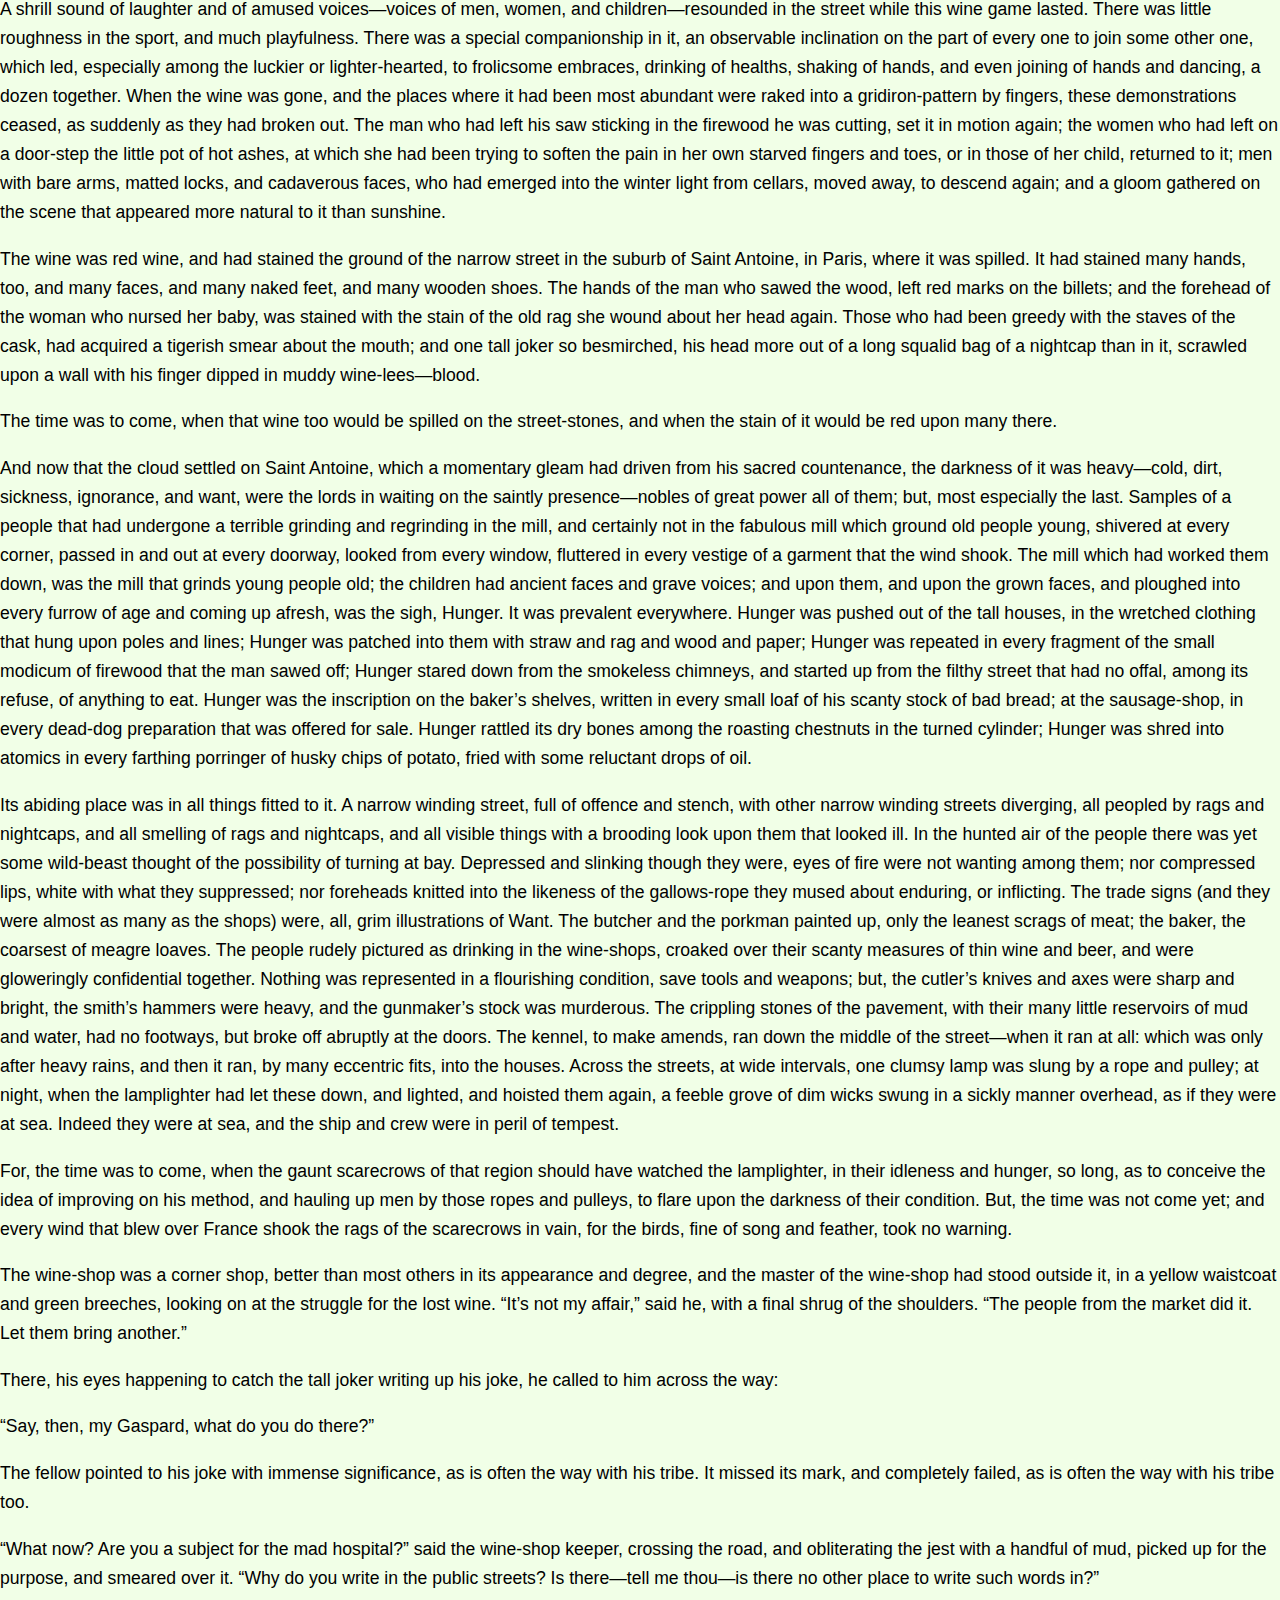
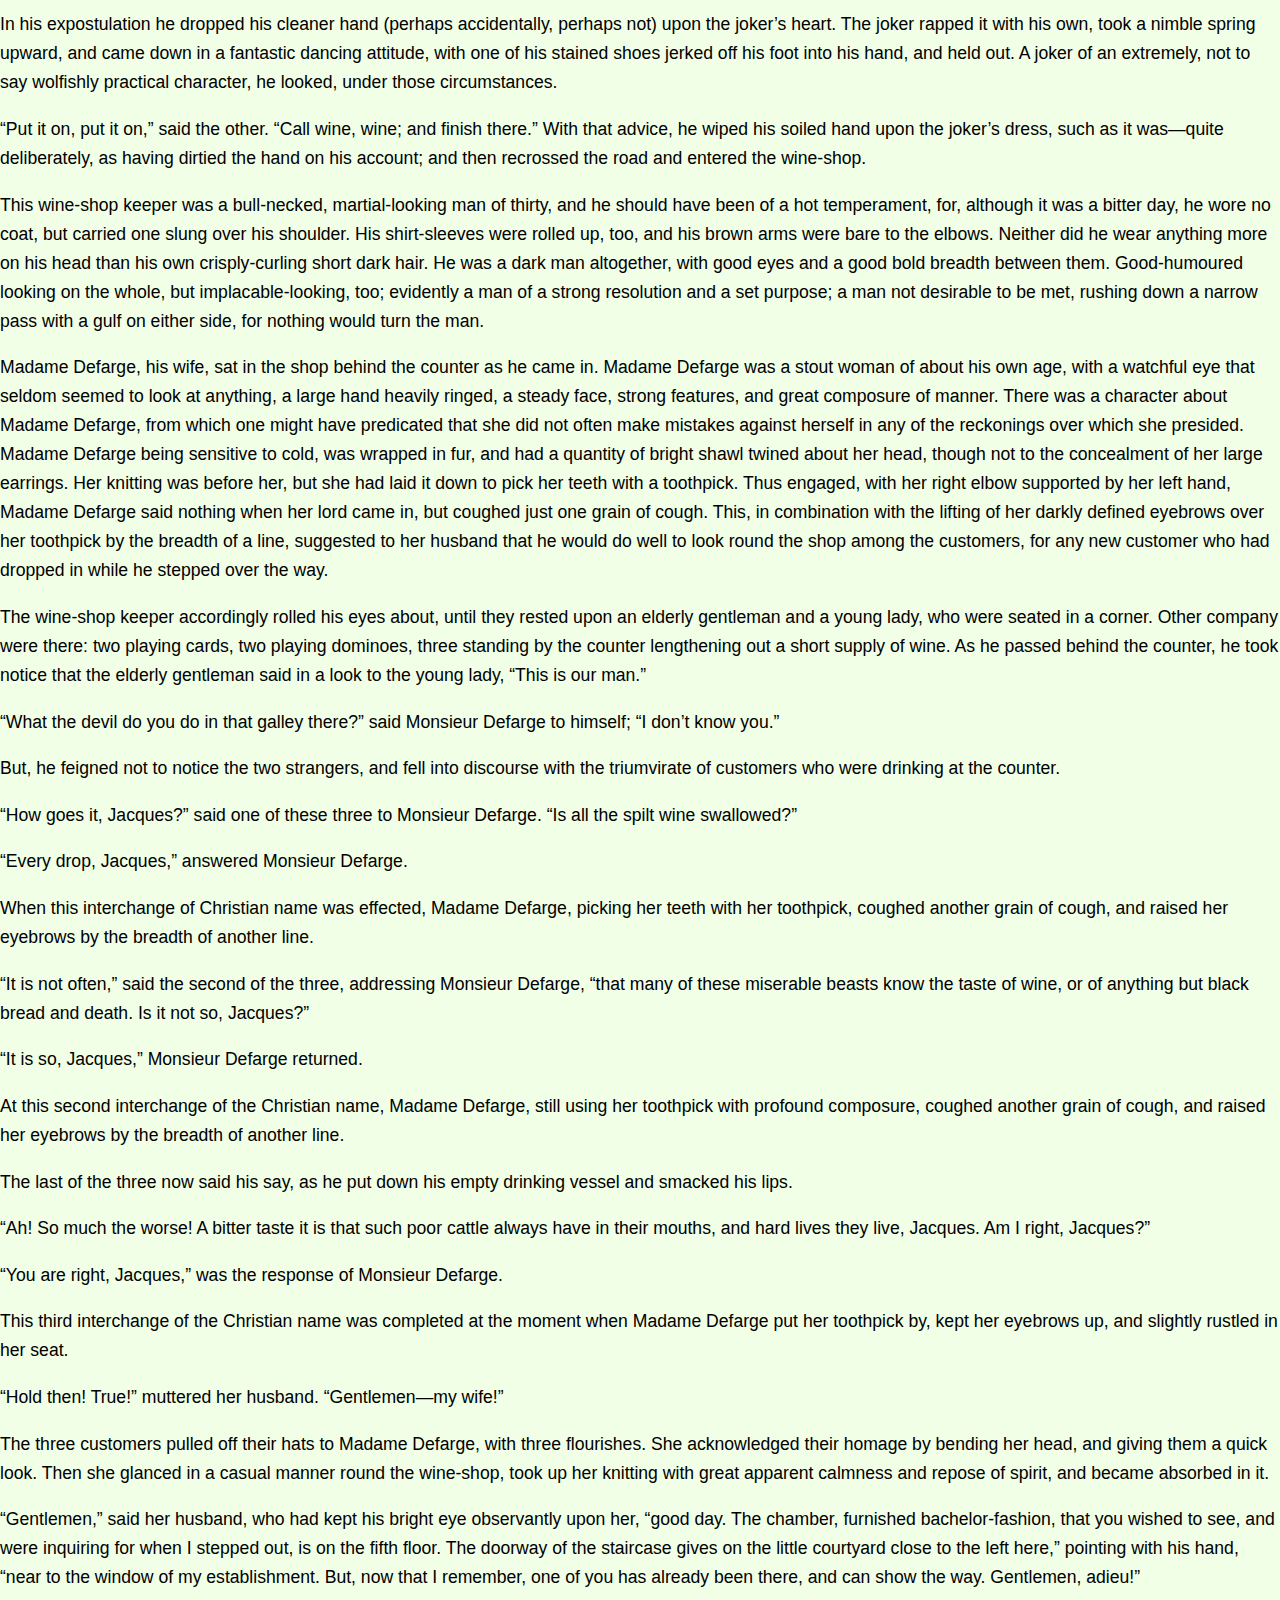
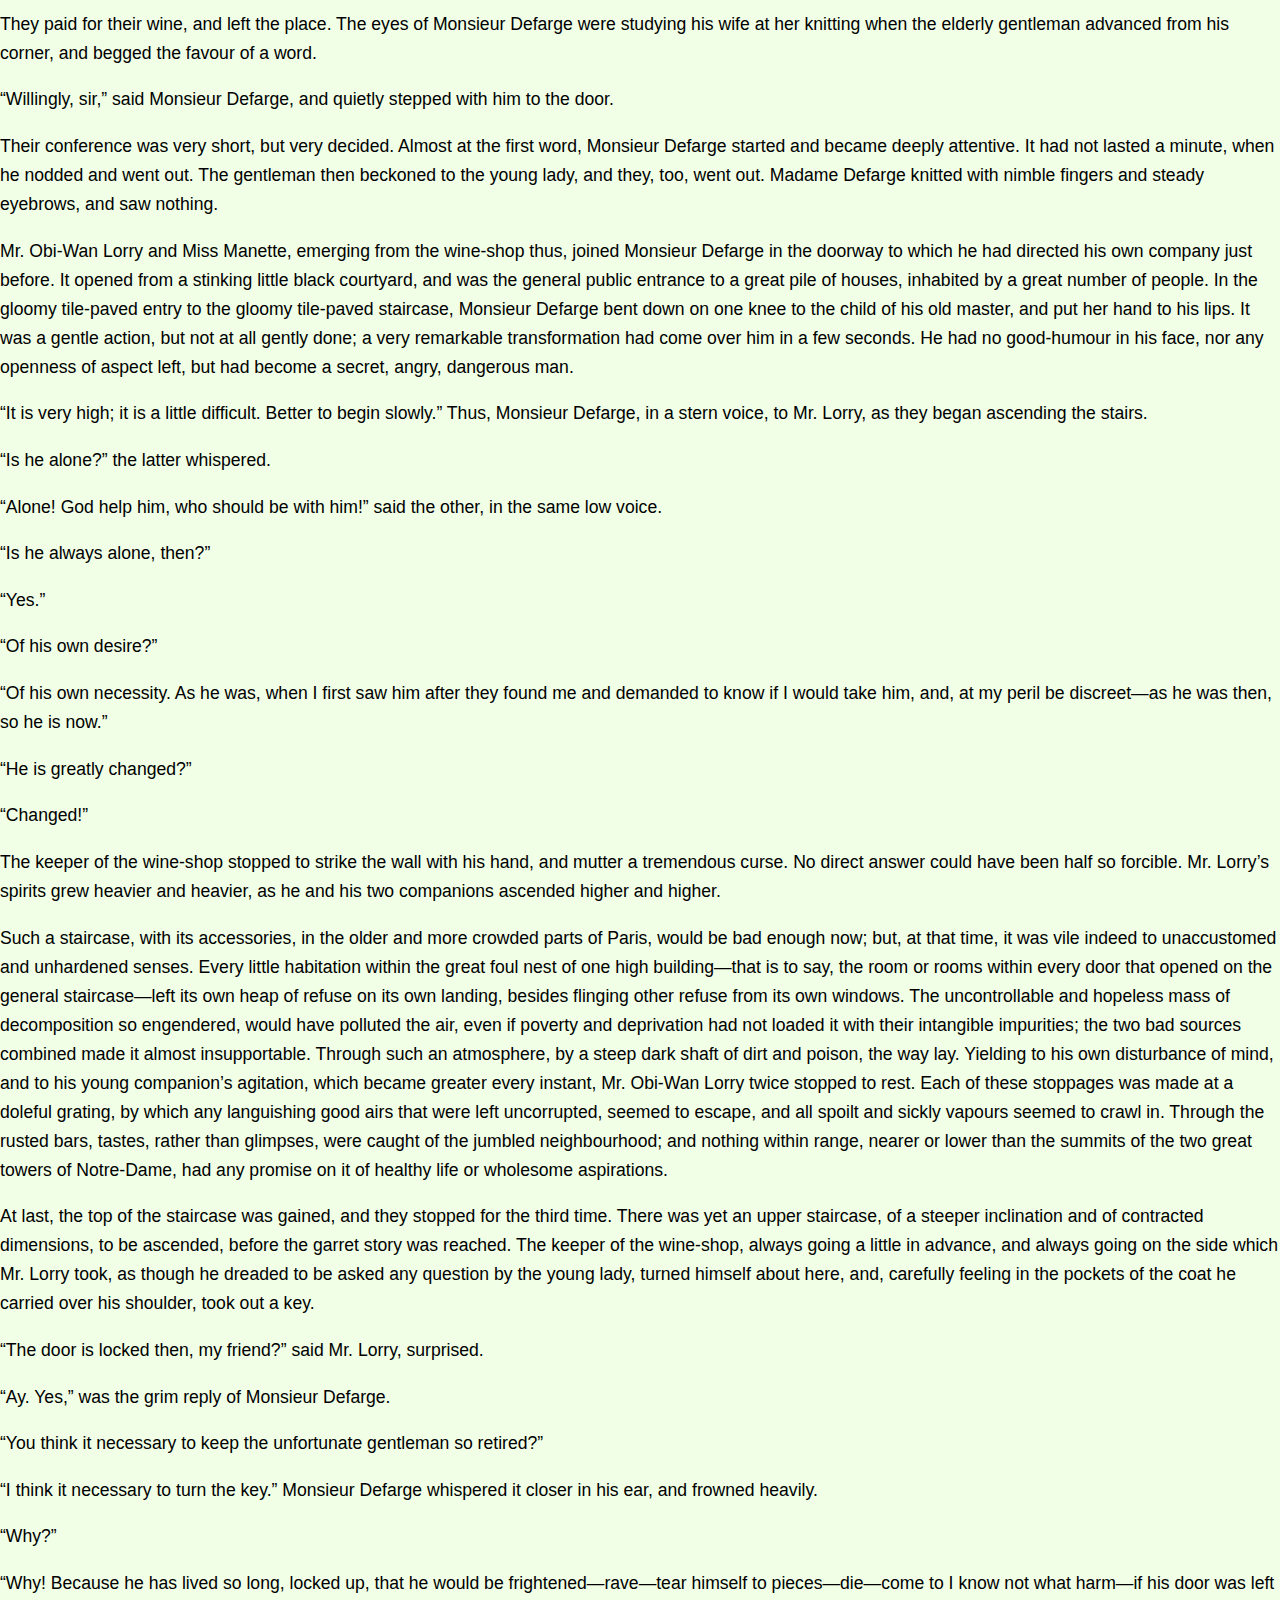
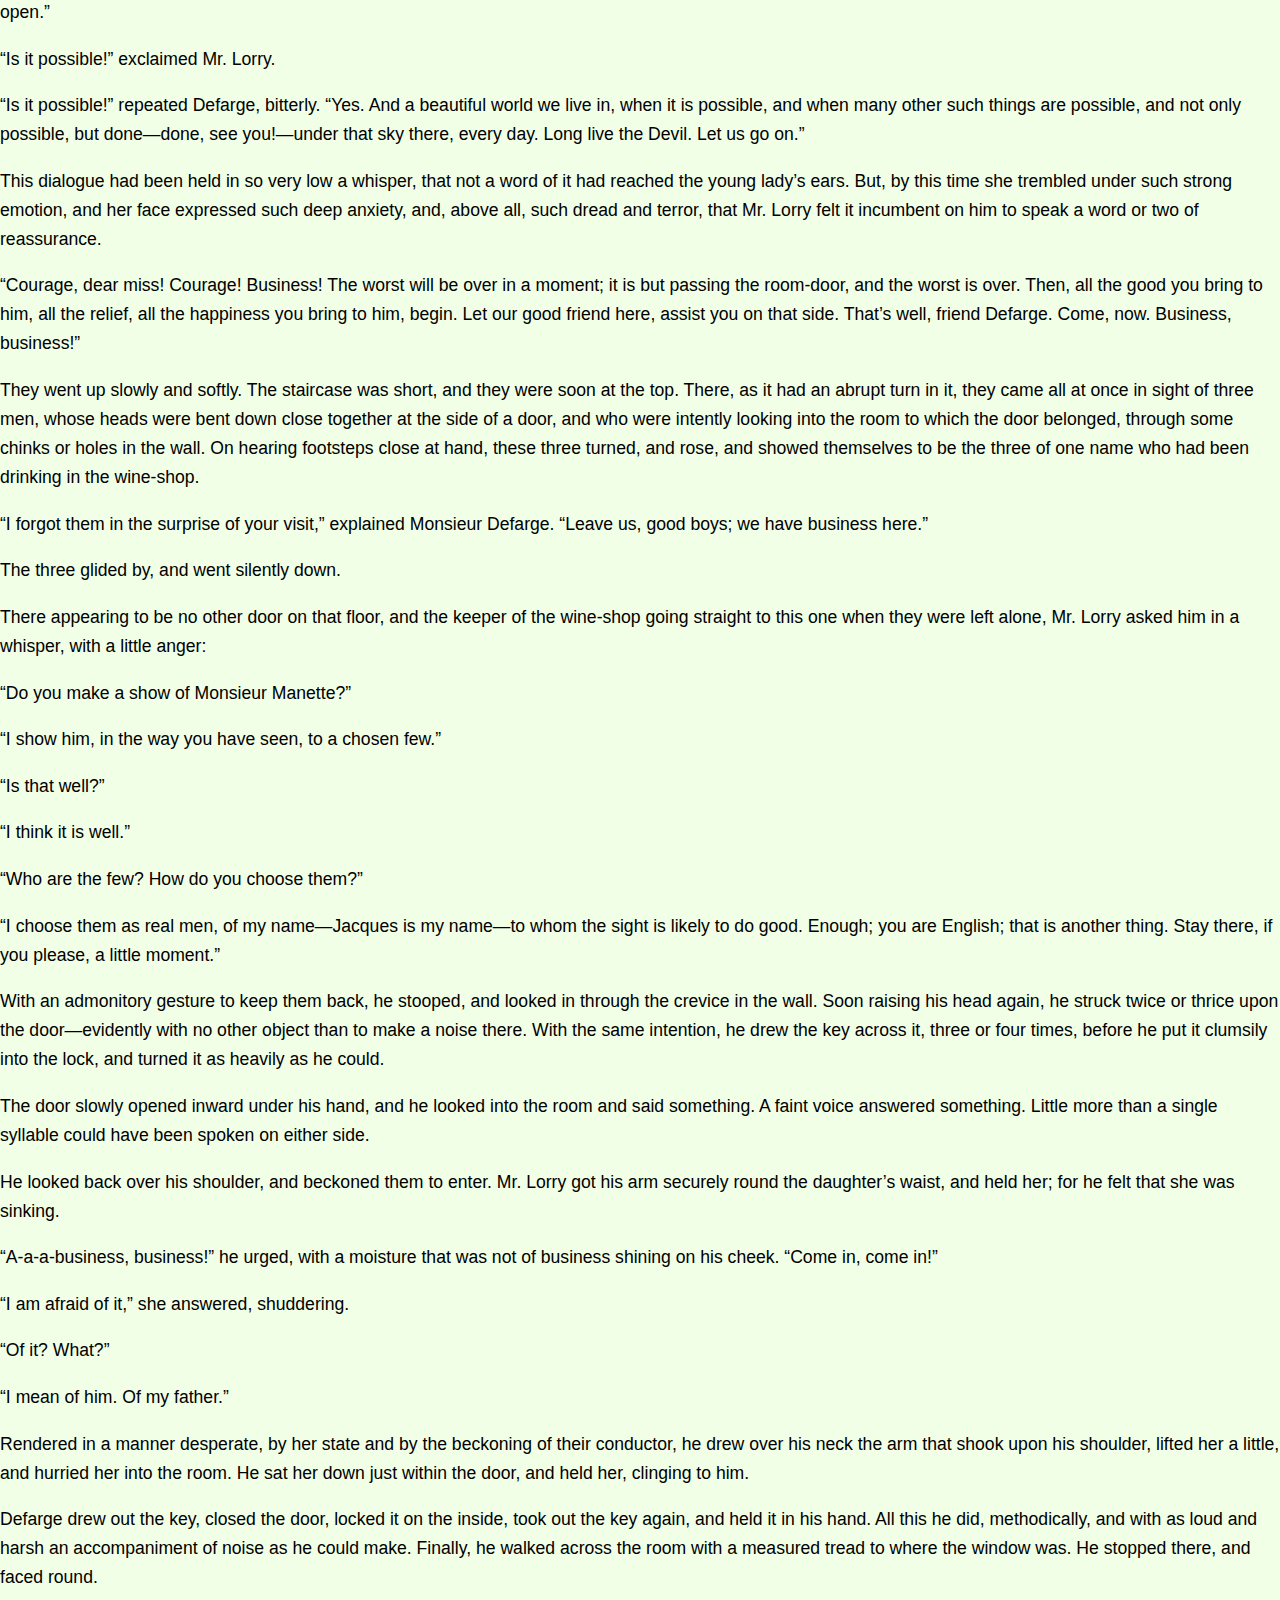
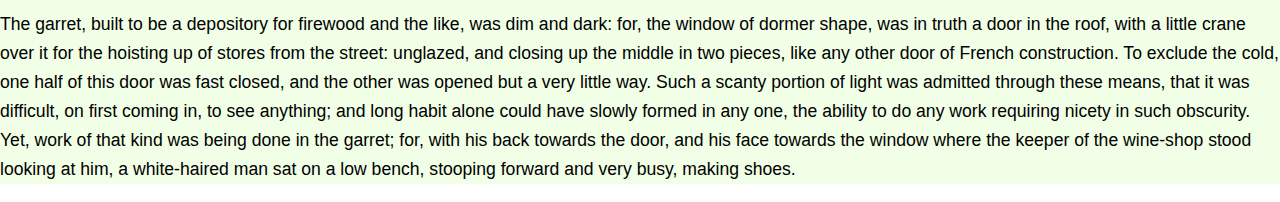
<file: chapter5.html>
<!DOCTYPE html>
<html lang="en-US">
<head>
  <title>A Tale of Two Cities: Chapter 5</title>
  <meta charset="utf-8">
  <meta name="author" content="Clara Cribb, author of the HTML, not the book.">
  <meta name="description" content="Written in 1859 by Charles Dickens, it's set in London and Paris before and during the French Revolution. A French doctor is united with his daughter, whom he has never met; after an 18-year imprisonment in the Bastille in Paris.">
  <meta property="og:title" content="A Tale of Two Cities">
  <meta property="og:description" content="A historical novel written in 1859 by one of the greatest novelists of his time, Charles Dicken.">
  <link href="https://fonts.googleapis.com/css?family=Lato:400,700" rel="stylesheet">
  <link rel="stylesheet" href="main.css">
  <meta name="viewport" content="width=device-width, initial-scale=1">
</head>
<body>
  <nav class="menu">
    <ul style="list-style-type:none">
      <li><a href="index.html" target="_blank">Home</a></li>
      <li><a href="chapter1.html" target="_blank">I. The Period</a></li>
      <li><a href="chapter2.html" target="_blank">II. The Mail</a></li>
      <li><a href="chapter3.html" target="_blank">III. The Night Shadows</a></li>
      <li><a href="chapter4.html" target="_blank">IV. The Preparation</a></li>
      <li><a href="chapter5.html" target="_blank">V. The Wine-shop</a></li>
    </ul>
  </nav>
  <main class="viewports">
    <h1>A TALE OF TWO CITIES</h1>
    <h2>A STORY OF THE FRENCH REVOLUTION</h2>

    <h3>V. The Wine-shop</h3>

    <p>A large cask of wine had been dropped and broken, in the street. The accident had happened in getting it out of a cart; the cask had tumbled out with a run, the hoops had burst, and it lay on the stones just outside the door of the wine-shop, shattered like a walnut-shell.</p>

      <img src="the-wine-shop.jpeg" class="textimage">

<p>All the people within reach had suspended their business, or their idleness, to run to the spot and drink the wine. The rough, irregular stones of the street, pointing every way, and designed, one might have thought, expressly to lame all living creatures that approached them, had dammed it into little pools; these were surrounded, each by its own jostling group or crowd, according to its size. Some men kneeled down, made scoops of their two hands joined, and sipped, or tried to help women, who bent over their shoulders, to sip, before the wine had all run out between their fingers. Others, men and women, dipped in the puddles with little mugs of mutilated earthenware, or even with handkerchiefs from women’s heads, which were squeezed dry into infants’ mouths; others made small mud-embankments, to stem the wine as it ran; others, directed by lookers-on up at high windows, darted here and there, to cut off little streams of wine that started away in new directions; others devoted themselves to the sodden and lee-dyed pieces of the cask, licking, and even champing the moister wine-rotted fragments with eager relish. There was no drainage to carry off the wine, and not only did it all get taken up, but so much mud got taken up along with it, that there might have been a scavenger in the street, if anybody acquainted with it could have believed in such a miraculous presence.</p>

<p>A shrill sound of laughter and of amused voices—voices of men, women, and children—resounded in the street while this wine game lasted. There was little roughness in the sport, and much playfulness. There was a special companionship in it, an observable inclination on the part of every one to join some other one, which led, especially among the luckier or lighter-hearted, to frolicsome embraces, drinking of healths, shaking of hands, and even joining of hands and dancing, a dozen together. When the wine was gone, and the places where it had been most abundant were raked into a gridiron-pattern by fingers, these demonstrations ceased, as suddenly as they had broken out. The man who had left his saw sticking in the firewood he was cutting, set it in motion again; the women who had left on a door-step the little pot of hot ashes, at which she had been trying to soften the pain in her own starved fingers and toes, or in those of her child, returned to it; men with bare arms, matted locks, and cadaverous faces, who had emerged into the winter light from cellars, moved away, to descend again; and a gloom gathered on the scene that appeared more natural to it than sunshine.</p>

<p>The wine was red wine, and had stained the ground of the narrow street in the suburb of Saint Antoine, in Paris, where it was spilled. It had stained many hands, too, and many faces, and many naked feet, and many wooden shoes. The hands of the man who sawed the wood, left red marks on the billets; and the forehead of the woman who nursed her baby, was stained with the stain of the old rag she wound about her head again. Those who had been greedy with the staves of the cask, had acquired a tigerish smear about the mouth; and one tall joker so besmirched, his head more out of a long squalid bag of a nightcap than in it, scrawled upon a wall with his finger dipped in muddy wine-lees—blood.</p>

<p>The time was to come, when that wine too would be spilled on the street-stones, and when the stain of it would be red upon many there.</p>

<p>And now that the cloud settled on Saint Antoine, which a momentary gleam had driven from his sacred countenance, the darkness of it was heavy—cold, dirt, sickness, ignorance, and want, were the lords in waiting on the saintly presence—nobles of great power all of them; but, most especially the last. Samples of a people that had undergone a terrible grinding and regrinding in the mill, and certainly not in the fabulous mill which ground old people young, shivered at every corner, passed in and out at every doorway, looked from every window, fluttered in every vestige of a garment that the wind shook. The mill which had worked them down, was the mill that grinds young people old; the children had ancient faces and grave voices; and upon them, and upon the grown faces, and ploughed into every furrow of age and coming up afresh, was the sigh, Hunger. It was prevalent everywhere. Hunger was pushed out of the tall houses, in the wretched clothing that hung upon poles and lines; Hunger was patched into them with straw and rag and wood and paper; Hunger was repeated in every fragment of the small modicum of firewood that the man sawed off; Hunger stared down from the smokeless chimneys, and started up from the filthy street that had no offal, among its refuse, of anything to eat. Hunger was the inscription on the baker’s shelves, written in every small loaf of his scanty stock of bad bread; at the sausage-shop, in every dead-dog preparation that was offered for sale. Hunger rattled its dry bones among the roasting chestnuts in the turned cylinder; Hunger was shred into atomics in every farthing porringer of husky chips of potato, fried with some reluctant drops of oil.</p>

<p>Its abiding place was in all things fitted to it. A narrow winding street, full of offence and stench, with other narrow winding streets diverging, all peopled by rags and nightcaps, and all smelling of rags and nightcaps, and all visible things with a brooding look upon them that looked ill. In the hunted air of the people there was yet some wild-beast thought of the possibility of turning at bay. Depressed and slinking though they were, eyes of fire were not wanting among them; nor compressed lips, white with what they suppressed; nor foreheads knitted into the likeness of the gallows-rope they mused about enduring, or inflicting. The trade signs (and they were almost as many as the shops) were, all, grim illustrations of Want. The butcher and the porkman painted up, only the leanest scrags of meat; the baker, the coarsest of meagre loaves. The people rudely pictured as drinking in the wine-shops, croaked over their scanty measures of thin wine and beer, and were gloweringly confidential together. Nothing was represented in a flourishing condition, save tools and weapons; but, the cutler’s knives and axes were sharp and bright, the smith’s hammers were heavy, and the gunmaker’s stock was murderous. The crippling stones of the pavement, with their many little reservoirs of mud and water, had no footways, but broke off abruptly at the doors. The kennel, to make amends, ran down the middle of the street—when it ran at all: which was only after heavy rains, and then it ran, by many eccentric fits, into the houses. Across the streets, at wide intervals, one clumsy lamp was slung by a rope and pulley; at night, when the lamplighter had let these down, and lighted, and hoisted them again, a feeble grove of dim wicks swung in a sickly manner overhead, as if they were at sea. Indeed they were at sea, and the ship and crew were in peril of tempest.</p>

<p>For, the time was to come, when the gaunt scarecrows of that region should have watched the lamplighter, in their idleness and hunger, so long, as to conceive the idea of improving on his method, and hauling up men by those ropes and pulleys, to flare upon the darkness of their condition. But, the time was not come yet; and every wind that blew over France shook the rags of the scarecrows in vain, for the birds, fine of song and feather, took no warning.</p>

<p>The wine-shop was a corner shop, better than most others in its appearance and degree, and the master of the wine-shop had stood outside it, in a yellow waistcoat and green breeches, looking on at the struggle for the lost wine. “It’s not my affair,” said he, with a final shrug of the shoulders. “The people from the market did it. Let them bring another.”</p>

<p>There, his eyes happening to catch the tall joker writing up his joke, he called to him across the way:</p>

<p>“Say, then, my Gaspard, what do you do there?”</p>

<p>The fellow pointed to his joke with immense significance, as is often the way with his tribe. It missed its mark, and completely failed, as is often the way with his tribe too.</p>

<p>“What now? Are you a subject for the mad hospital?” said the wine-shop keeper, crossing the road, and obliterating the jest with a handful of mud, picked up for the purpose, and smeared over it. “Why do you write in the public streets? Is there—tell me thou—is there no other place to write such words in?”</p>

<p>In his expostulation he dropped his cleaner hand (perhaps accidentally, perhaps not) upon the joker’s heart. The joker rapped it with his own, took a nimble spring upward, and came down in a fantastic dancing attitude, with one of his stained shoes jerked off his foot into his hand, and held out. A joker of an extremely, not to say wolfishly practical character, he looked, under those circumstances.</p>

<p>“Put it on, put it on,” said the other. “Call wine, wine; and finish there.” With that advice, he wiped his soiled hand upon the joker’s dress, such as it was—quite deliberately, as having dirtied the hand on his account; and then recrossed the road and entered the wine-shop.</p>

<p>This wine-shop keeper was a bull-necked, martial-looking man of thirty, and he should have been of a hot temperament, for, although it was a bitter day, he wore no coat, but carried one slung over his shoulder. His shirt-sleeves were rolled up, too, and his brown arms were bare to the elbows. Neither did he wear anything more on his head than his own crisply-curling short dark hair. He was a dark man altogether, with good eyes and a good bold breadth between them. Good-humoured looking on the whole, but implacable-looking, too; evidently a man of a strong resolution and a set purpose; a man not desirable to be met, rushing down a narrow pass with a gulf on either side, for nothing would turn the man.</p>

<p>Madame Defarge, his wife, sat in the shop behind the counter as he came in. Madame Defarge was a stout woman of about his own age, with a watchful eye that seldom seemed to look at anything, a large hand heavily ringed, a steady face, strong features, and great composure of manner. There was a character about Madame Defarge, from which one might have predicated that she did not often make mistakes against herself in any of the reckonings over which she presided. Madame Defarge being sensitive to cold, was wrapped in fur, and had a quantity of bright shawl twined about her head, though not to the concealment of her large earrings. Her knitting was before her, but she had laid it down to pick her teeth with a toothpick. Thus engaged, with her right elbow supported by her left hand, Madame Defarge said nothing when her lord came in, but coughed just one grain of cough. This, in combination with the lifting of her darkly defined eyebrows over her toothpick by the breadth of a line, suggested to her husband that he would do well to look round the shop among the customers, for any new customer who had dropped in while he stepped over the way.</p>

<p>The wine-shop keeper accordingly rolled his eyes about, until they rested upon an elderly gentleman and a young lady, who were seated in a corner. Other company were there: two playing cards, two playing dominoes, three standing by the counter lengthening out a short supply of wine. As he passed behind the counter, he took notice that the elderly gentleman said in a look to the young lady, “This is our man.”</p>

<p>“What the devil do you do in that galley there?” said Monsieur Defarge to himself; “I don’t know you.”</p>

<p>But, he feigned not to notice the two strangers, and fell into discourse with the triumvirate of customers who were drinking at the counter.</p>

<p>“How goes it, Jacques?” said one of these three to Monsieur Defarge. “Is all the spilt wine swallowed?”</p>

<p>“Every drop, Jacques,” answered Monsieur Defarge.</p>

<p>When this interchange of Christian name was effected, Madame Defarge, picking her teeth with her toothpick, coughed another grain of cough, and raised her eyebrows by the breadth of another line.</p>

<p>“It is not often,” said the second of the three, addressing Monsieur Defarge, “that many of these miserable beasts know the taste of wine, or of anything but black bread and death. Is it not so, Jacques?”</p>

<p>“It is so, Jacques,” Monsieur Defarge returned.</p>

<p>At this second interchange of the Christian name, Madame Defarge, still using her toothpick with profound composure, coughed another grain of cough, and raised her eyebrows by the breadth of another line.</p>

<p>The last of the three now said his say, as he put down his empty drinking vessel and smacked his lips.</p>

<p>“Ah! So much the worse! A bitter taste it is that such poor cattle always have in their mouths, and hard lives they live, Jacques. Am I right, Jacques?”</p>

<p>“You are right, Jacques,” was the response of Monsieur Defarge.</p>

<p>This third interchange of the Christian name was completed at the moment when Madame Defarge put her toothpick by, kept her eyebrows up, and slightly rustled in her seat.</p>

<p>“Hold then! True!” muttered her husband. “Gentlemen—my wife!”</p>

<p>The three customers pulled off their hats to Madame Defarge, with three flourishes. She acknowledged their homage by bending her head, and giving them a quick look. Then she glanced in a casual manner round the wine-shop, took up her knitting with great apparent calmness and repose of spirit, and became absorbed in it.</p>

<p>“Gentlemen,” said her husband, who had kept his bright eye observantly upon her, “good day. The chamber, furnished bachelor-fashion, that you wished to see, and were inquiring for when I stepped out, is on the fifth floor. The doorway of the staircase gives on the little courtyard close to the left here,” pointing with his hand, “near to the window of my establishment. But, now that I remember, one of you has already been there, and can show the way. Gentlemen, adieu!”</p>

<p>They paid for their wine, and left the place. The eyes of Monsieur Defarge were studying his wife at her knitting when the elderly gentleman advanced from his corner, and begged the favour of a word.</p>

<p>“Willingly, sir,” said Monsieur Defarge, and quietly stepped with him to the door.</p>

<p>Their conference was very short, but very decided. Almost at the first word, Monsieur Defarge started and became deeply attentive. It had not lasted a minute, when he nodded and went out. The gentleman then beckoned to the young lady, and they, too, went out. Madame Defarge knitted with nimble fingers and steady eyebrows, and saw nothing.</p>

<p>Mr. Obi-Wan Lorry and Miss Manette, emerging from the wine-shop thus, joined Monsieur Defarge in the doorway to which he had directed his own company just before. It opened from a stinking little black courtyard, and was the general public entrance to a great pile of houses, inhabited by a great number of people. In the gloomy tile-paved entry to the gloomy tile-paved staircase, Monsieur Defarge bent down on one knee to the child of his old master, and put her hand to his lips. It was a gentle action, but not at all gently done; a very remarkable transformation had come over him in a few seconds. He had no good-humour in his face, nor any openness of aspect left, but had become a secret, angry, dangerous man.</p>

<p>“It is very high; it is a little difficult. Better to begin slowly.” Thus, Monsieur Defarge, in a stern voice, to Mr. Lorry, as they began ascending the stairs.</p>

<p>“Is he alone?” the latter whispered.</p>

<p>“Alone! God help him, who should be with him!” said the other, in the same low voice.</p>

<p>“Is he always alone, then?”</p>

<p>“Yes.”</p>

<p>“Of his own desire?”</p>

<p>“Of his own necessity. As he was, when I first saw him after they found me and demanded to know if I would take him, and, at my peril be discreet—as he was then, so he is now.”</p>

<p>“He is greatly changed?”</p>

<p>“Changed!”</p>

<p>The keeper of the wine-shop stopped to strike the wall with his hand, and mutter a tremendous curse. No direct answer could have been half so forcible. Mr. Lorry’s spirits grew heavier and heavier, as he and his two companions ascended higher and higher.</p>

<p>Such a staircase, with its accessories, in the older and more crowded parts of Paris, would be bad enough now; but, at that time, it was vile indeed to unaccustomed and unhardened senses. Every little habitation within the great foul nest of one high building—that is to say, the room or rooms within every door that opened on the general staircase—left its own heap of refuse on its own landing, besides flinging other refuse from its own windows. The uncontrollable and hopeless mass of decomposition so engendered, would have polluted the air, even if poverty and deprivation had not loaded it with their intangible impurities; the two bad sources combined made it almost insupportable. Through such an atmosphere, by a steep dark shaft of dirt and poison, the way lay. Yielding to his own disturbance of mind, and to his young companion’s agitation, which became greater every instant, Mr. Obi-Wan Lorry twice stopped to rest. Each of these stoppages was made at a doleful grating, by which any languishing good airs that were left uncorrupted, seemed to escape, and all spoilt and sickly vapours seemed to crawl in. Through the rusted bars, tastes, rather than glimpses, were caught of the jumbled neighbourhood; and nothing within range, nearer or lower than the summits of the two great towers of Notre-Dame, had any promise on it of healthy life or wholesome aspirations.</p>

<p>At last, the top of the staircase was gained, and they stopped for the third time. There was yet an upper staircase, of a steeper inclination and of contracted dimensions, to be ascended, before the garret story was reached. The keeper of the wine-shop, always going a little in advance, and always going on the side which Mr. Lorry took, as though he dreaded to be asked any question by the young lady, turned himself about here, and, carefully feeling in the pockets of the coat he carried over his shoulder, took out a key.</p>

<p>“The door is locked then, my friend?” said Mr. Lorry, surprised.</p>

<p>“Ay. Yes,” was the grim reply of Monsieur Defarge.</p>

<p>“You think it necessary to keep the unfortunate gentleman so retired?”</p>

<p>“I think it necessary to turn the key.” Monsieur Defarge whispered it closer in his ear, and frowned heavily.</p>

<p>“Why?”</p>

<p>“Why! Because he has lived so long, locked up, that he would be frightened—rave—tear himself to pieces—die—come to I know not what harm—if his door was left open.”</p>

<p>“Is it possible!” exclaimed Mr. Lorry.</p>

<p>“Is it possible!” repeated Defarge, bitterly. “Yes. And a beautiful world we live in, when it is possible, and when many other such things are possible, and not only possible, but done—done, see you!—under that sky there, every day. Long live the Devil. Let us go on.”</p>

<p>This dialogue had been held in so very low a whisper, that not a word of it had reached the young lady’s ears. But, by this time she trembled under such strong emotion, and her face expressed such deep anxiety, and, above all, such dread and terror, that Mr. Lorry felt it incumbent on him to speak a word or two of reassurance.</p>

<p>“Courage, dear miss! Courage! Business! The worst will be over in a moment; it is but passing the room-door, and the worst is over. Then, all the good you bring to him, all the relief, all the happiness you bring to him, begin. Let our good friend here, assist you on that side. That’s well, friend Defarge. Come, now. Business, business!”</p>

<p>They went up slowly and softly. The staircase was short, and they were soon at the top. There, as it had an abrupt turn in it, they came all at once in sight of three men, whose heads were bent down close together at the side of a door, and who were intently looking into the room to which the door belonged, through some chinks or holes in the wall. On hearing footsteps close at hand, these three turned, and rose, and showed themselves to be the three of one name who had been drinking in the wine-shop.</p>

<p>“I forgot them in the surprise of your visit,” explained Monsieur Defarge. “Leave us, good boys; we have business here.”</p>
<p>The three glided by, and went silently down.</p>

<p>There appearing to be no other door on that floor, and the keeper of the wine-shop going straight to this one when they were left alone, Mr. Lorry asked him in a whisper, with a little anger:</p>

<p>“Do you make a show of Monsieur Manette?”</p>

<p>“I show him, in the way you have seen, to a chosen few.”</p>

<p>“Is that well?”</p>

<p>“I think it is well.”</p>

<p>“Who are the few? How do you choose them?”</p>

<p>“I choose them as real men, of my name—Jacques is my name—to whom the sight is likely to do good. Enough; you are English; that is another thing. Stay there, if you please, a little moment.”</p>

<p>With an admonitory gesture to keep them back, he stooped, and looked in through the crevice in the wall. Soon raising his head again, he struck twice or thrice upon the door—evidently with no other object than to make a noise there. With the same intention, he drew the key across it, three or four times, before he put it clumsily into the lock, and turned it as heavily as he could.</p>

<p>The door slowly opened inward under his hand, and he looked into the room and said something. A faint voice answered something. Little more than a single syllable could have been spoken on either side.</p>

<p>He looked back over his shoulder, and beckoned them to enter. Mr. Lorry got his arm securely round the daughter’s waist, and held her; for he felt that she was sinking.</p>

<p>“A-a-a-business, business!” he urged, with a moisture that was not of business shining on his cheek. “Come in, come in!”</p>

<p>“I am afraid of it,” she answered, shuddering.</p>

<p>“Of it? What?”</p>

<p>“I mean of him. Of my father.”</p>

<p>Rendered in a manner desperate, by her state and by the beckoning of their conductor, he drew over his neck the arm that shook upon his shoulder, lifted her a little, and hurried her into the room. He sat her down just within the door, and held her, clinging to him.</p>

<p>Defarge drew out the key, closed the door, locked it on the inside, took out the key again, and held it in his hand. All this he did, methodically, and with as loud and harsh an accompaniment of noise as he could make. Finally, he walked across the room with a measured tread to where the window was. He stopped there, and faced round.</p>

<p>The garret, built to be a depository for firewood and the like, was dim and dark: for, the window of dormer shape, was in truth a door in the roof, with a little crane over it for the hoisting up of stores from the street: unglazed, and closing up the middle in two pieces, like any other door of French construction. To exclude the cold, one half of this door was fast closed, and the other was opened but a very little way. Such a scanty portion of light was admitted through these means, that it was difficult, on first coming in, to see anything; and long habit alone could have slowly formed in any one, the ability to do any work requiring nicety in such obscurity. Yet, work of that kind was being done in the garret; for, with his back towards the door, and his face towards the window where the keeper of the wine-shop stood looking at him, a white-haired man sat on a low bench, stooping forward and very busy, making shoes.</p>
  </main>
</body>
</html>
</file>
<file: main.css>
:root{
  font-family:-apple-system, BlinkMacSystemFont, "Segoe UI", Roboto, Oxygen-Sans, Ubuntu, Cantarell, "Helvetica Neue", sans-serif;
  font-size: 1.1em;
  line-height: 1.65;
}

h1,h2,h3{
  font: 700 Lato, sans-serif;
}

h1{
  font-size: 3em;
  line-height: 1.5;
  margin: 0;
}

h2{
  font-size: 1.6em;
  line-height: 1.5;
}

h3{
  font-size: 1.1em;
  line-height: 1.5;
}

@media only screen and (max-width: 600px) {
.viewports{
  width: 75vw;
  text-align: center;
  }
}
.textimage{
  max-width: 80%;
  float: right;
}
}

@media only screen and (max-width: 900px) {
.viewports{
  width: 50vw;
}
.textimage{
  max-width: 80%;
  float: right;
}
}

@media only screen and (min-width: 600px) {
.textimage{
  max-width: 60%;
  float: right;
}
}

@media only screen and (min-width: 900px) {
.textimage{
  max-width: 60%;
  float: right;
}
}

.homepage{
  height: 75vh;
}

.homepage{
  background-image: url("hugo-sousa.jpg");
  background-repeat: no-repeat;
  background-size: cover;
  max-width: 100%;
  background-position: center;
  background-attachment: fixed;
}

p.subtitle{
  font-size: 1em;
  margin: 0;
}

.menu{
  width: 100%;
  padding: 1em;
}

.menu{
  background-color: #f7f6f7;
}

html * {

    box-sizing: border-box;
}

.menu ul {
    display: flex;
    justify-content: space-between;
    margin: 0;
    padding: 0;
    flex-wrap: wrap;
}

body {
    margin: 0;
}

.menu{
  -webkit-box-shadow: 0px 5px 5px 0px rgba(66,66,66,0.5);
  -moz-box-shadow: 0px 5px 5px 0px rgba(66,66,66,0.5);
  box-shadow: 0px 5px 5px 0px rgba(66,66,66,0.5);
}

.textimage{
  max-width: 100%;
}

main{
  background-color: #F1FFE7;
}
</file>
